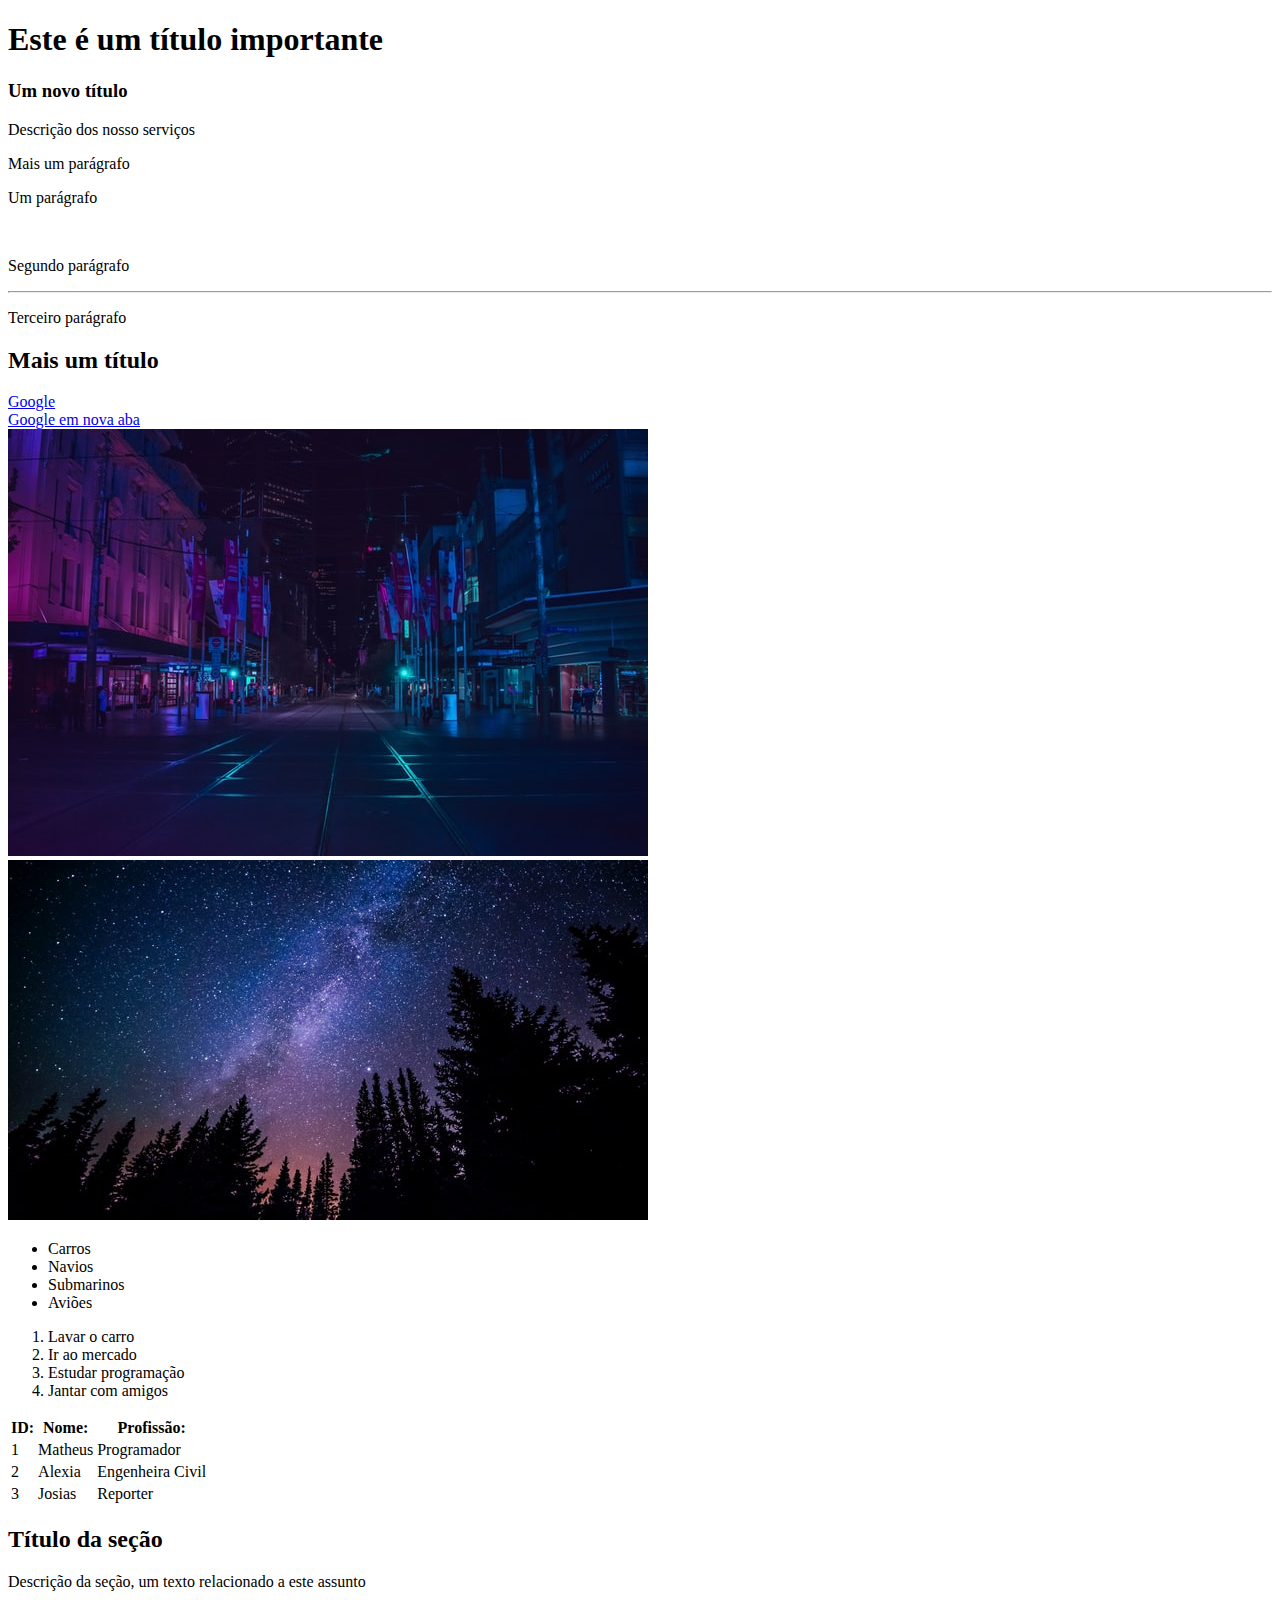
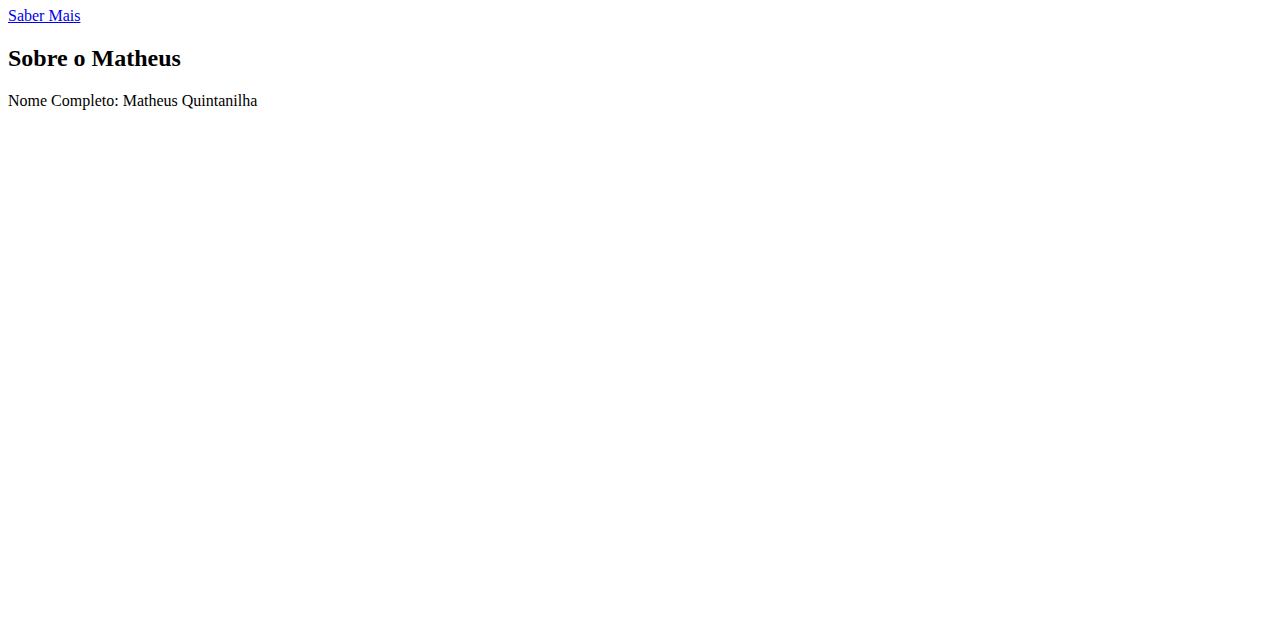
<file: 2_HTML/index.html>
<!DOCTYPE html>
<html lang="en">
  <head>
    <meta charset="UTF-8" />
    <meta name="viewport" content="width=device-width, initial-scale=1.0" />
    <title>HTML fundamentos</title>
  </head>
  <body style="padding-bottom: 500px">
    <!-- 1 - títulos -->
    <h1>Este é um título importante</h1>
    <h3>Um novo título</h3>
    <!-- 2 - parágrafos -->
    <p>Descrição dos nosso serviços</p>
    <p>Mais um parágrafo</p>

    <!-- 3 - tags sem conteúdo -->
    <p>Um parágrafo</p>
    <br />
    <p>Segundo parágrafo</p>
    <hr />
    <p>Terceiro parágrafo</p>

    <!-- 4 - comentários -->
    <!-- Este é um comentário-->
    <h2>Mais um título</h2>
    <!-- Outro comentário -->

    <!-- 5 - atributos  -->
    <a href="https://google.com">Google</a>
    <br />
    <!-- 6 - Abrir link nova aba -->
    <a href="https://google.com" target="_blank">Google em nova aba</a>
    <br />

    <!-- 7 - imagem -->
    <img src="img/city.jpg" />

    <!-- 8 - atributo alt -->
    <img src="img/nature.jpg" alt="Noite na floresta" />

    <!-- 9 - listas nao ordenadas -->
    <ul>
      <li>Carros</li>
      <li>Navios</li>
      <li>Submarinos</li>
      <li>Aviões</li>
    </ul>

    <!-- 10 - listas ordenadas -->
    <ol>
      <li>Lavar o carro</li>
      <li>Ir ao mercado</li>
      <li>Estudar programação</li>
      <li>Jantar com amigos</li>
    </ol>

    <!-- 11 - tabelas -->
    <table>
      <tr>
        <th>ID:</th>
        <th>Nome:</th>
        <th>Profissão:</th>
      </tr>
      <tr>
        <td>1</td>
        <td>Matheus</td>
        <td>Programador</td>
      </tr>
      <tr>
        <td>2</td>
        <td>Alexia</td>
        <td>Engenheira Civil</td>
      </tr>
      <tr>
        <td>3</td>
        <td>Josias</td>
        <td>Reporter</td>
      </tr>
    </table>

    <!-- 12 - div -->
    <div>
      <h2>Título da seção</h2>
      <p>Descrição da seção, um texto relacionado a este assunto</p>
      <a href="#">Saber Mais</a>
    </div>
    <div>
      <h2>Sobre o Matheus</h2>
      <p>Nome Completo: Matheus Quintanilha</p>
    </div>
  </body>
</html>
</file>
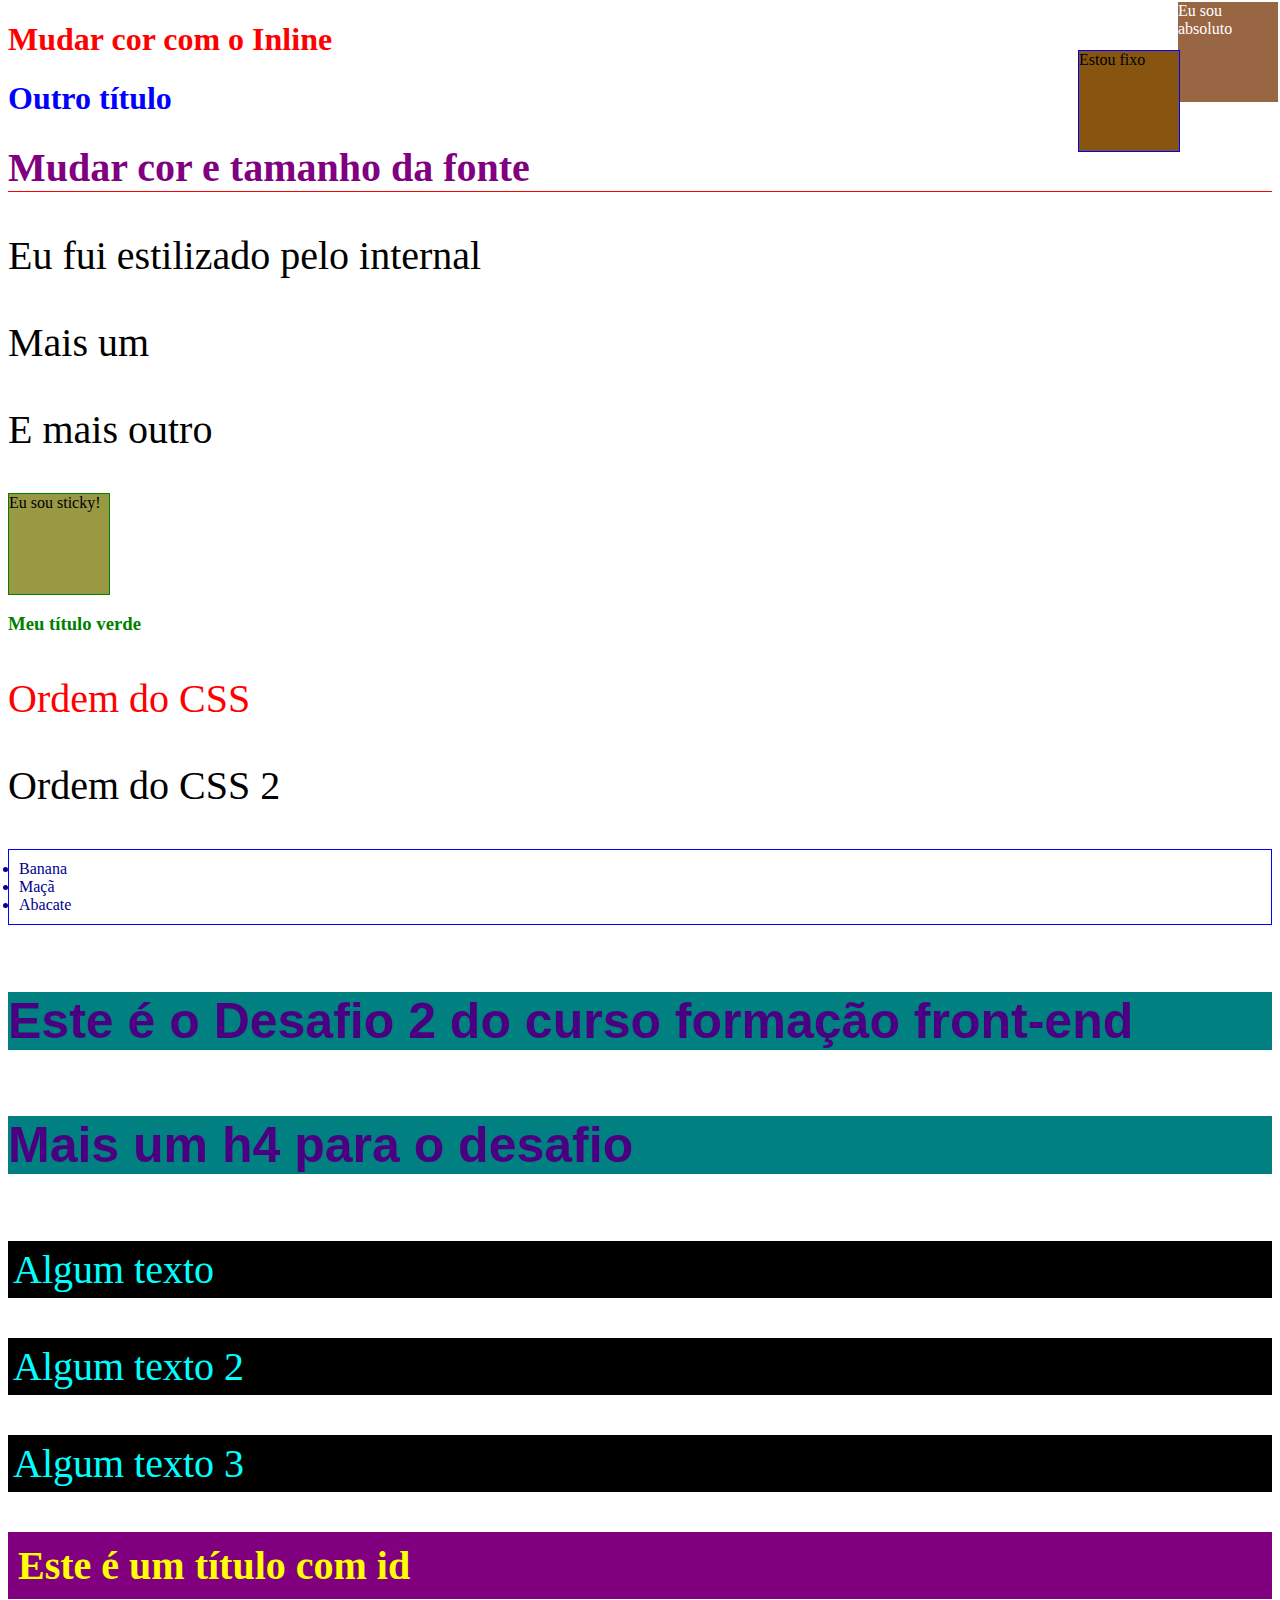
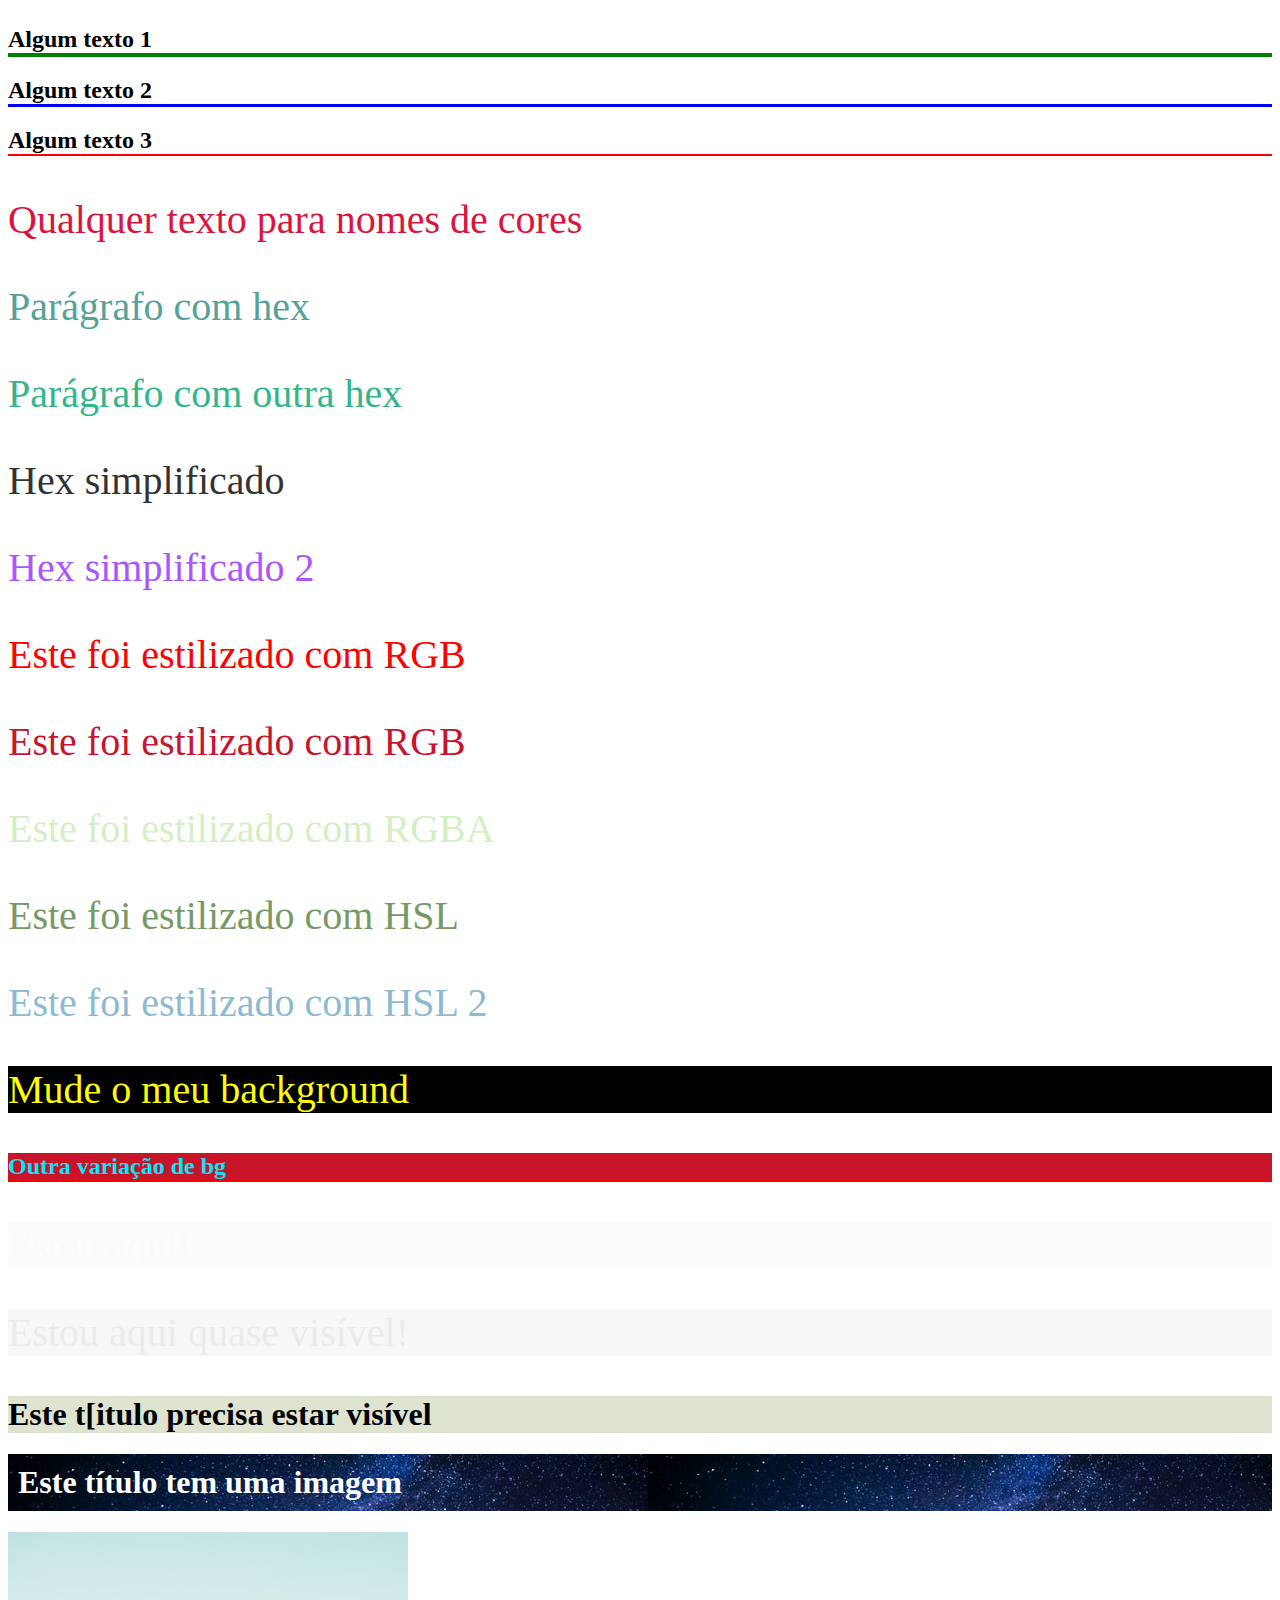
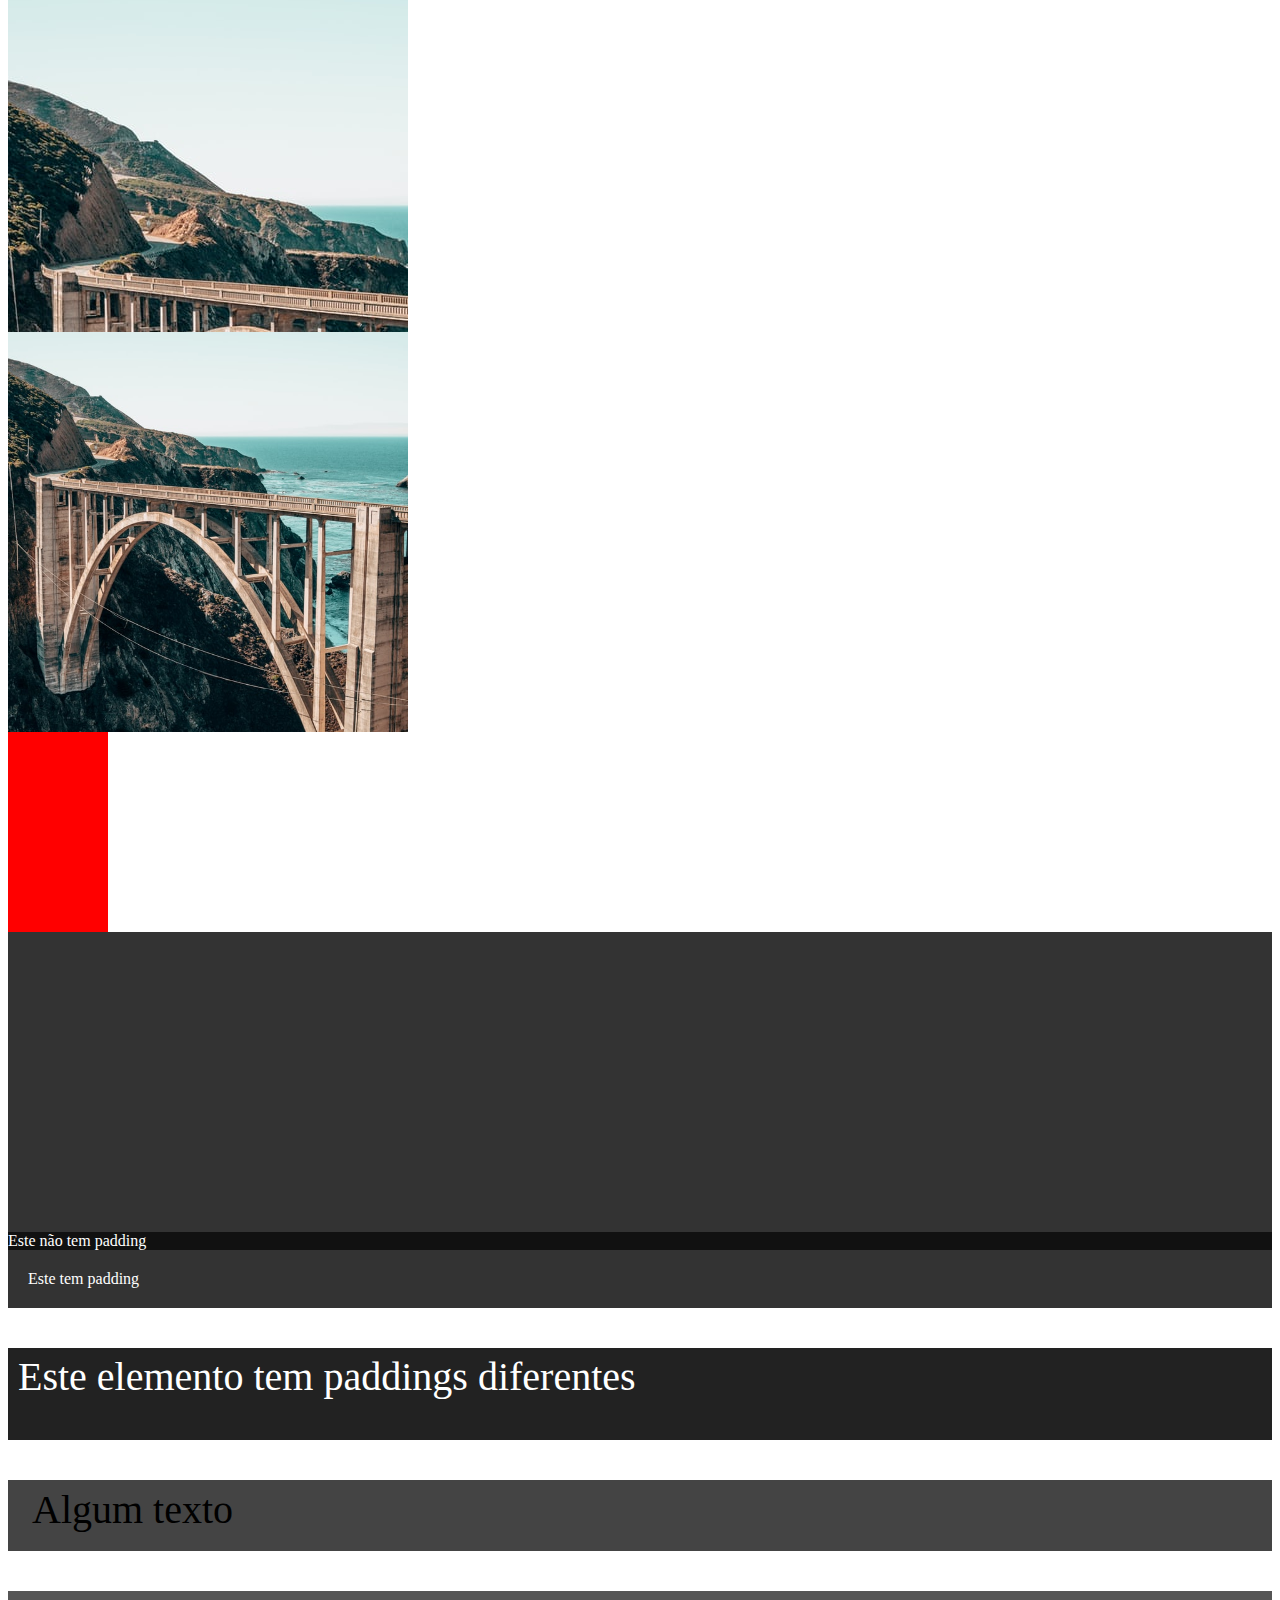
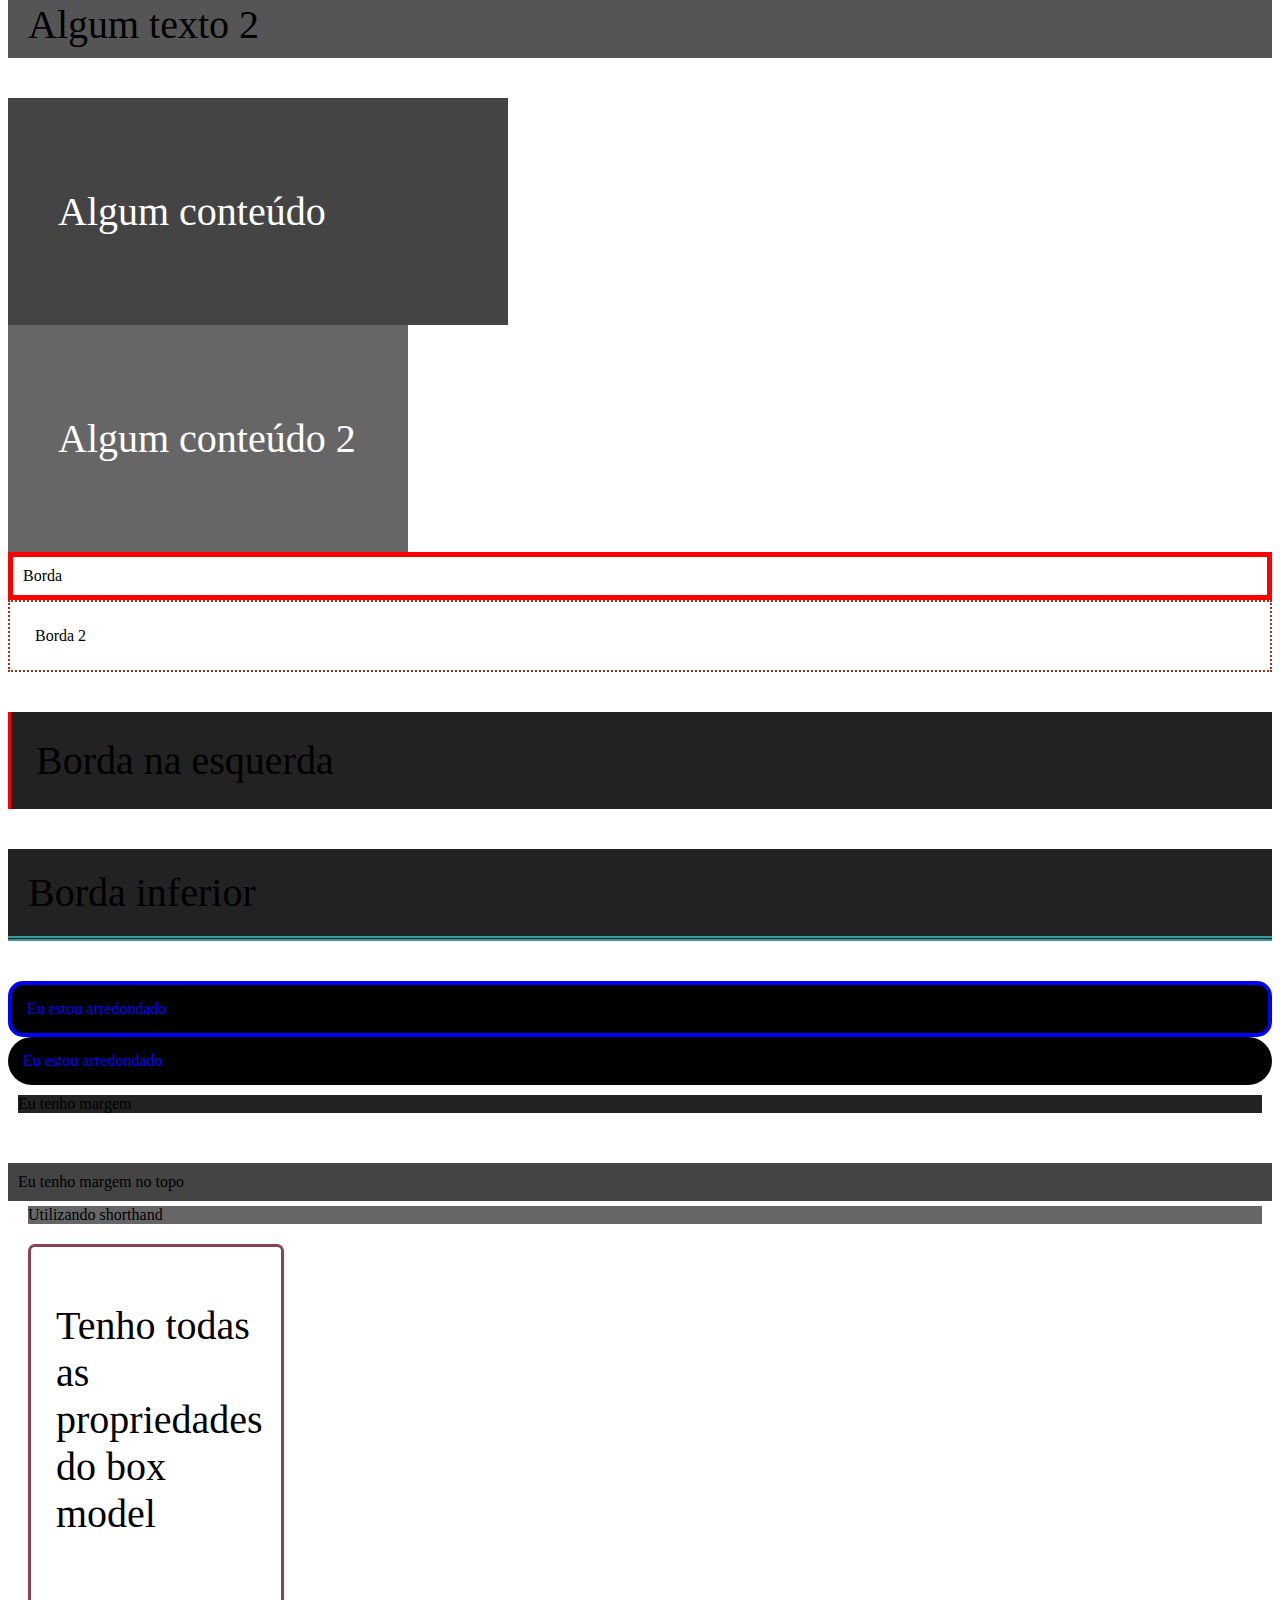
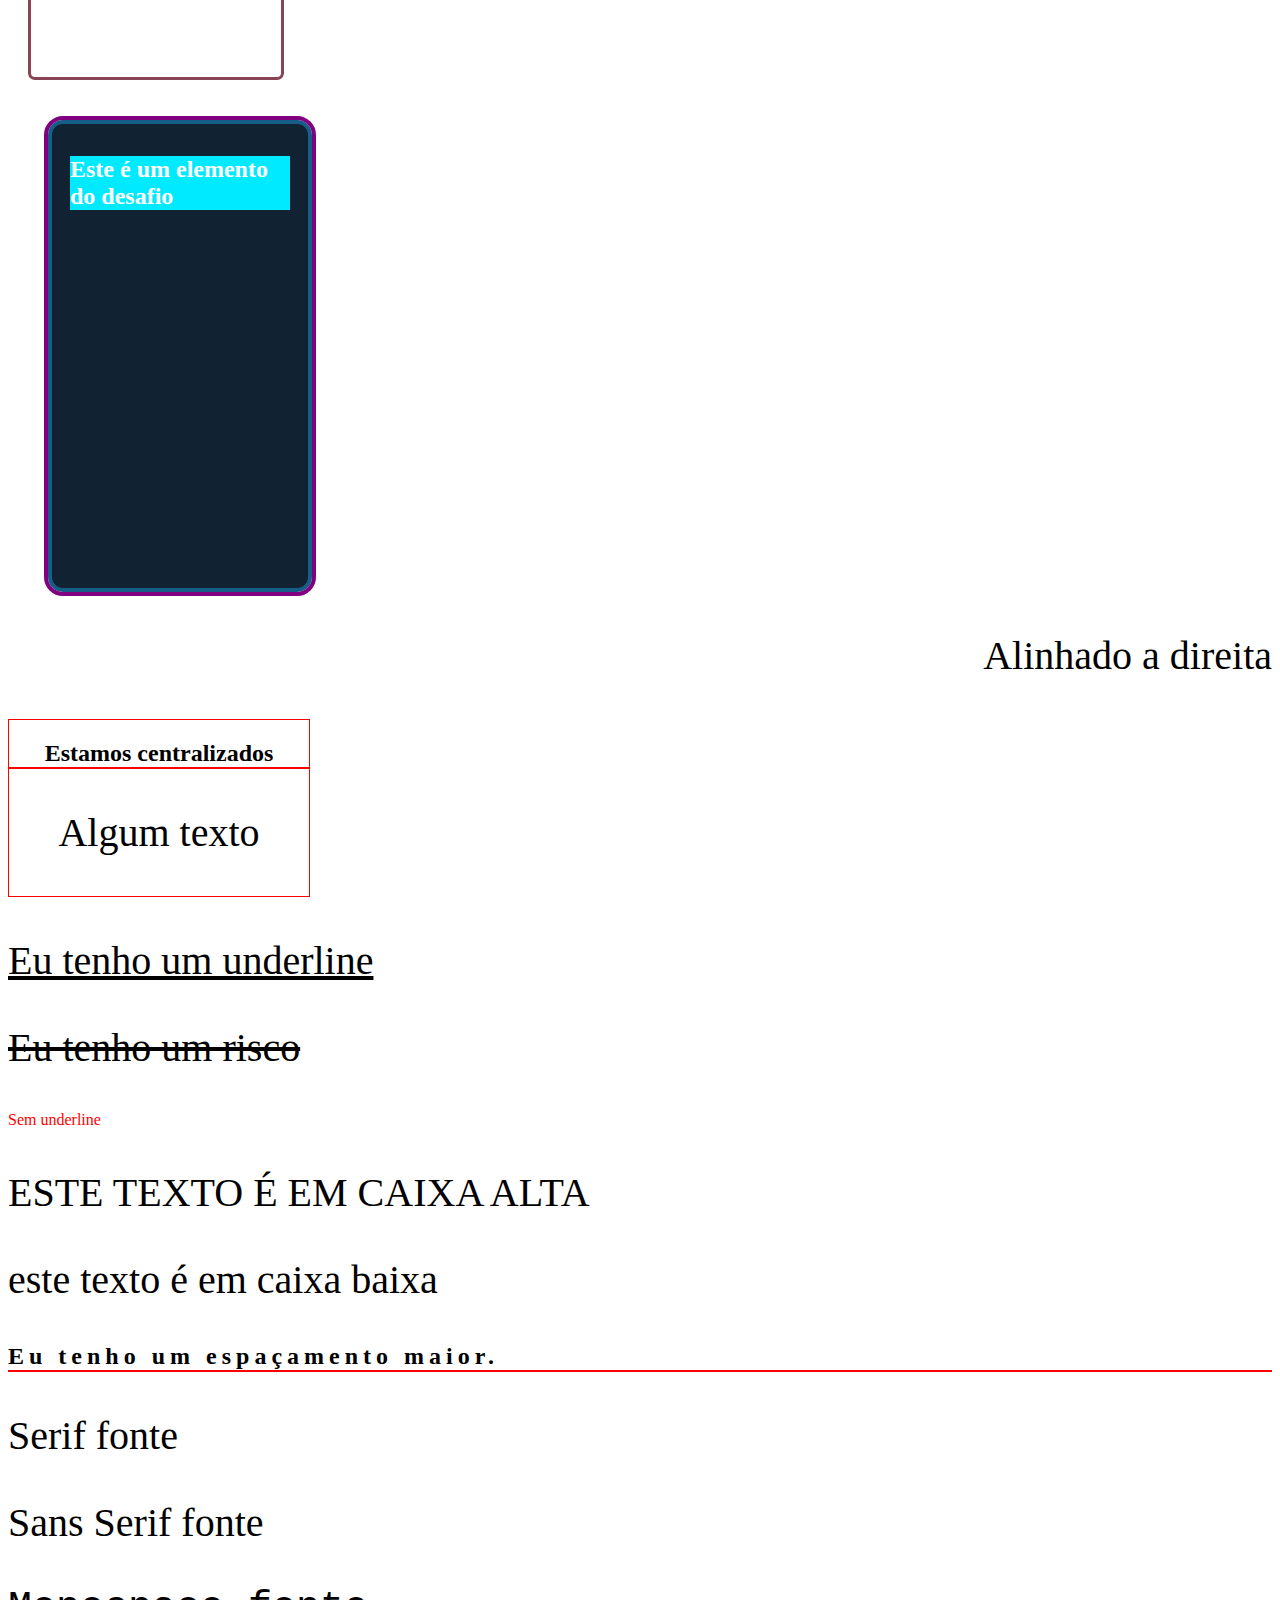
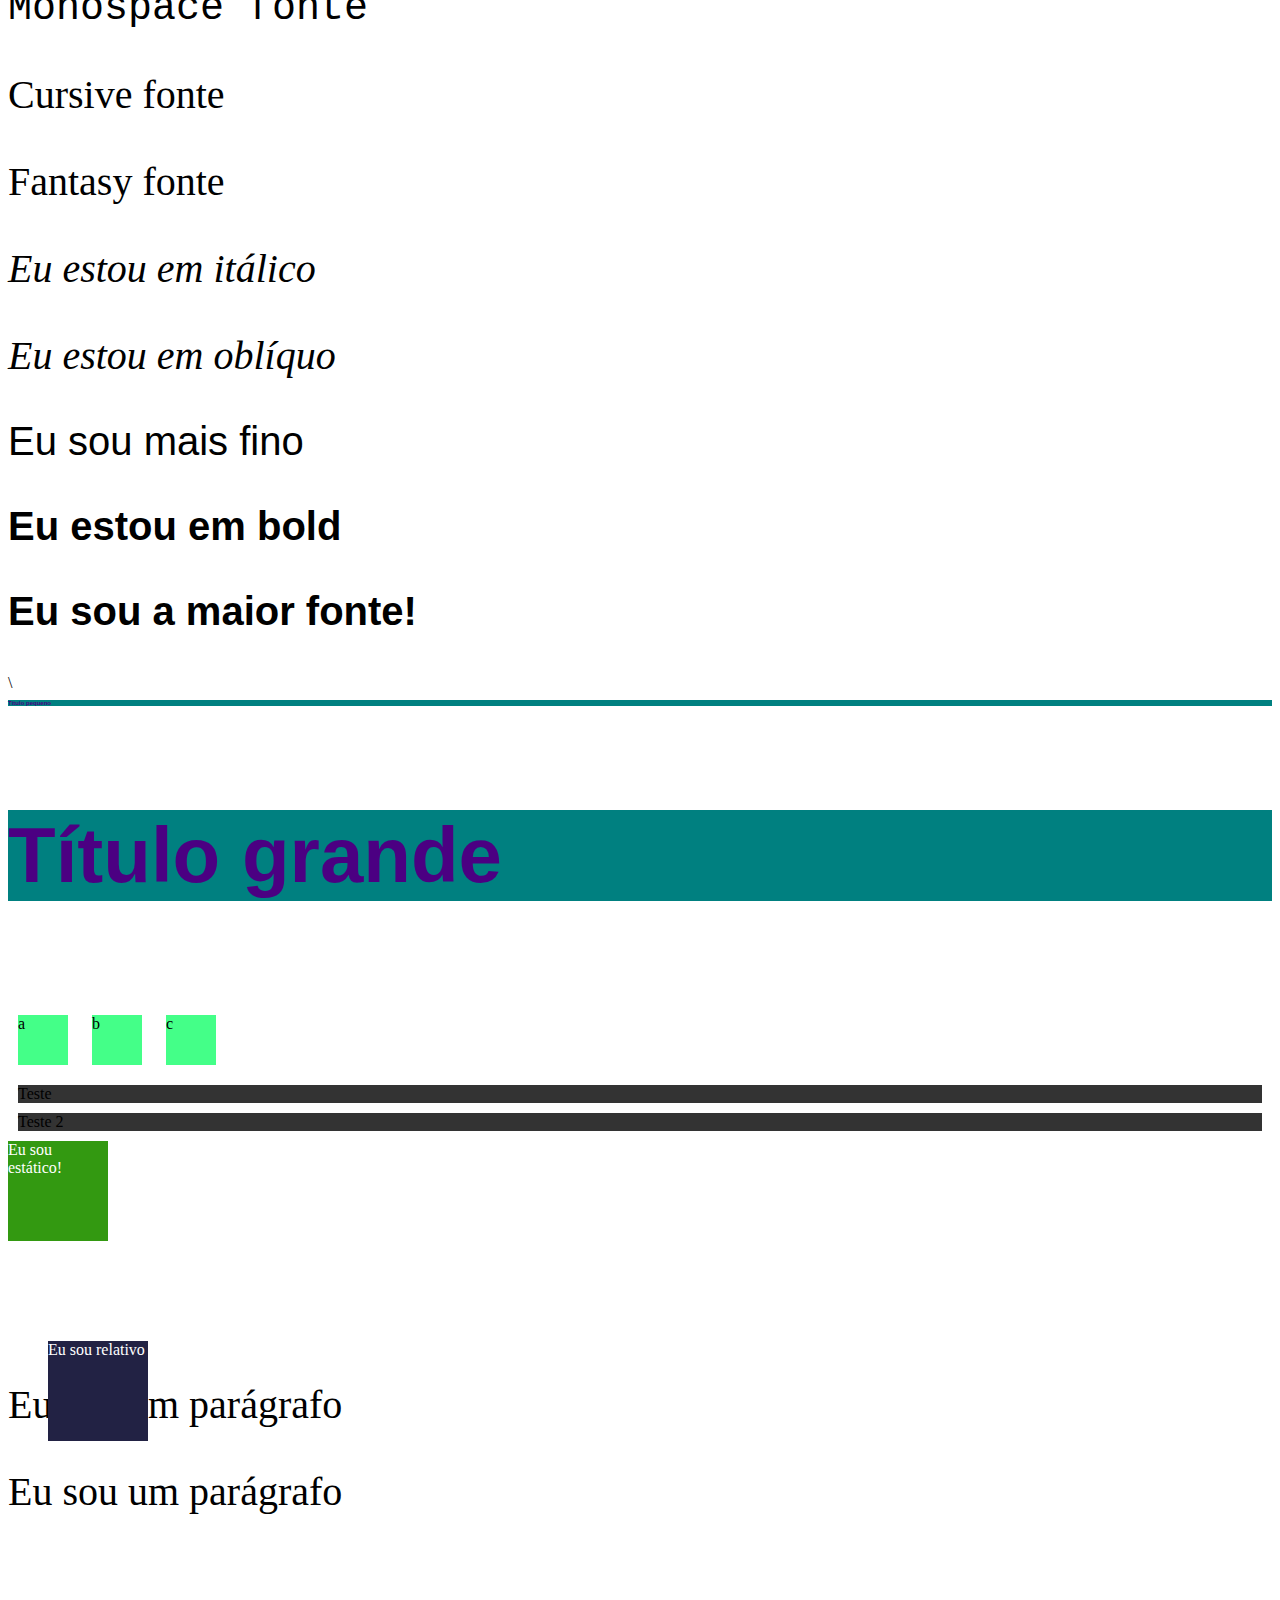
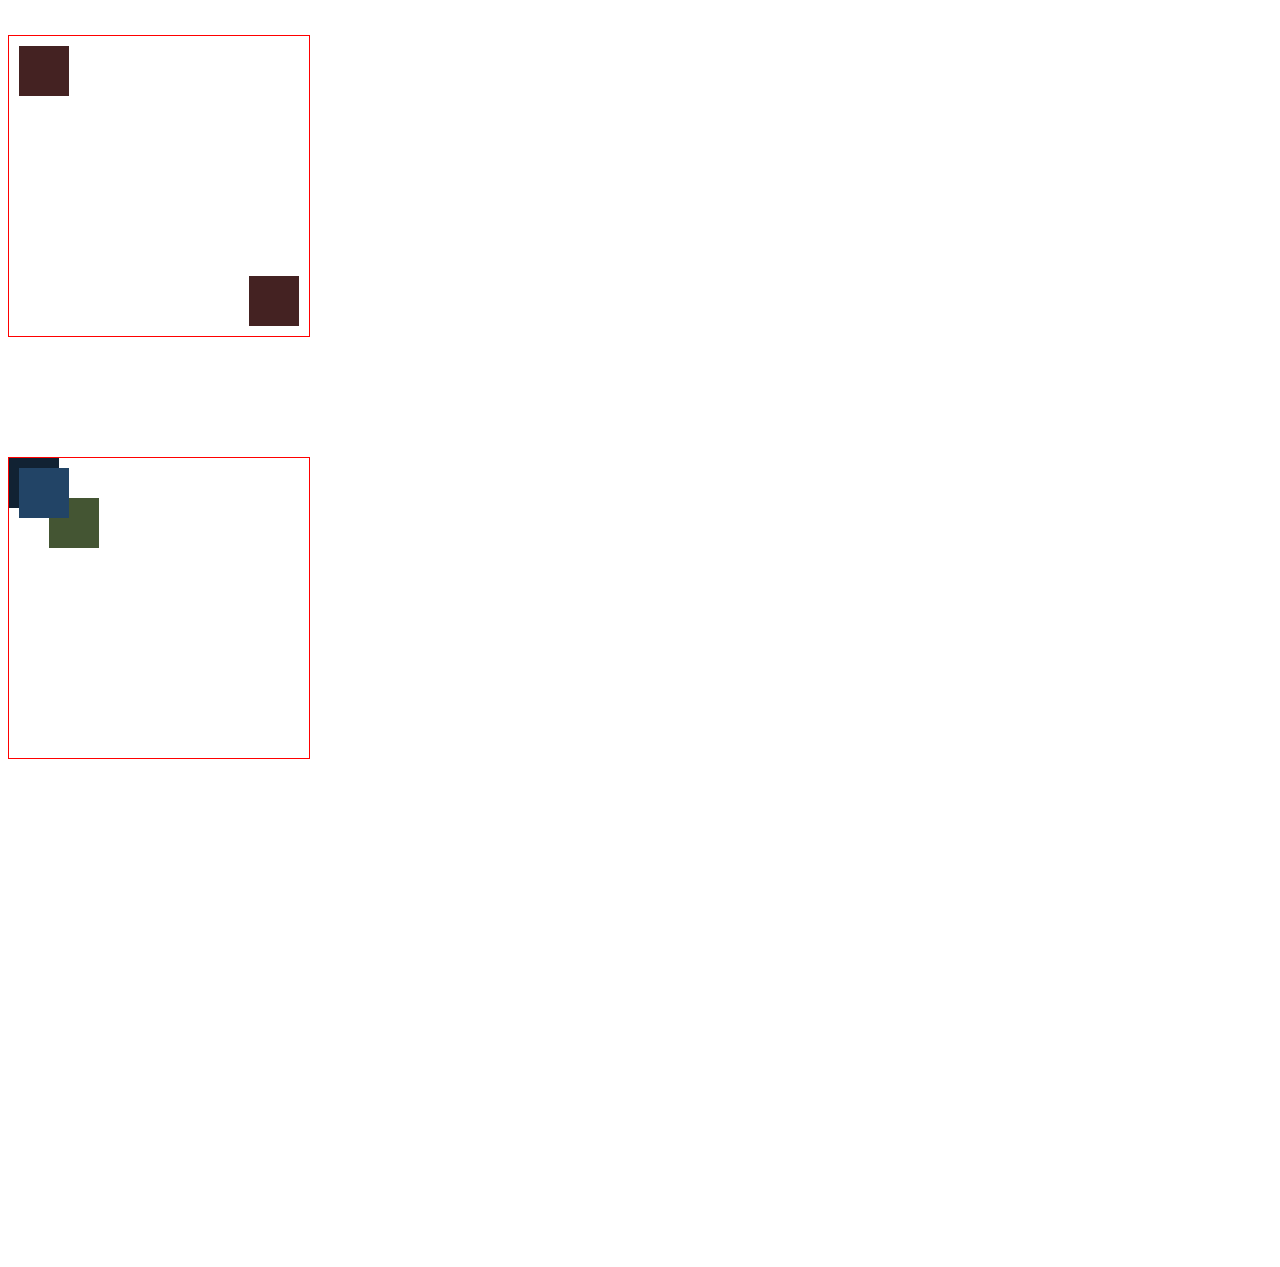
<file: 3_CSS/index.html>
<!DOCTYPE html>
<html lang="en">
  <head>
    <meta charset="UTF-8" />
    <meta name="viewport" content="width=device-width, initial-scale=1.0" />
    <title>CSS</title>
    <!-- 3 - Internal CSS -->
    <style>
      p {
        /* color: gold; */
        font-size: 40px;
      }
    </style>
    <!-- 4 - External CSS -->
    <!-- Cascading Style Sheets -->
    <link rel="stylesheet" href="css/styles.css" />
    <link rel="stylesheet" href="css/lists.css" />
    <link rel="stylesheet" href="css/titles.css" />
  </head>
  <body>
    <!-- 1 - Inline CSS -->
    <h1 style="color: red">Mudar cor com o Inline</h1>
    <h1 style="color: blue">Outro título</h1>

    <!-- 2 - Múltiplas regras -->
    <h1 style="color: purple; font-size: 40px; border-bottom: 1px solid red">
      Mudar cor e tamanho da fonte
    </h1>

    <!-- 3 - Internal CSS -->
    <p>Eu fui estilizado pelo internal</p>
    <p>Mais um</p>
    <p>E mais outro</p>

    <!-- 48 - sticky -->
    <div class="sticky">
      <span>Eu sou sticky!</span>
    </div>

    <!-- 4 - External CSS -->
    <h3>Meu título verde</h3>

    <!-- 5 - Ordem do CSS -->
    <p style="color: red">Ordem do CSS</p>
    <p>Ordem do CSS 2</p>

    <!-- 6 - Multiplos CSS -->
    <ul>
      <li>Banana</li>
      <li>Maçã</li>
      <li>Abacate</li>
    </ul>

    <!-- 7 - Desafio 2 -->
    <h4>Este é o Desafio 2 do curso formação front-end</h4>
    <h4>Mais um h4 para o desafio</h4>

    <!-- 8 - Classes -->
    <p class="paragraph">Algum texto</p>
    <p class="paragraph">Algum texto 2</p>
    <p class="paragraph">Algum texto 3</p>

    <!-- 9 - id -->
    <h1 id="exclusive-title">Este é um título com id</h1>

    <!-- 10 - Multiplas regras, ordem do css -->
    <h2 id="algum-titulo" class="titulo">Algum texto 1</h2>
    <h2 class="titulo">Algum texto 2</h2>
    <h2>Algum texto 3</h2>

    <!-- 11 - Nome de cor -->
    <p class="color-name">Qualquer texto para nomes de cores</p>

    <!-- 12 - Hex -->
    <p class="hex">Parágrafo com hex</p>
    <p class="hex-2">Parágrafo com outra hex</p>

    <!-- 13 - Mais sobre hex -->
    <p class="simple-hex">Hex simplificado</p>
    <p class="simple-hex-2">Hex simplificado 2</p>

    <!-- 14 - Rgb -->
    <p class="rgb">Este foi estilizado com RGB</p>
    <p class="mixed-rgb">Este foi estilizado com RGB</p>

    <!-- 15 - Rgba -->
    <p class="rgba">Este foi estilizado com RGBA</p>

    <!-- 16 - HSL -->
    <p class="hsl">Este foi estilizado com HSL</p>

    <p class="hsl-2">Este foi estilizado com HSL 2</p>

    <!-- 17 - Background-color -->
    <p class="bg">Mude o meu background</p>
    <h2 class="bg-2">Outra variação de bg</h2>

    <!-- 18 - Opacidade no bg -->
    <div class="bg-opacity">
      <p>Estou aqui!</p>
    </div>

    <div class="bg-opacity-2">
      <p>Estou aqui quase visível!</p>
    </div>

    <!-- 19 - Rgba com opacidade -->
    <div class="rgba-opacity">
      <h1>Este t[itulo precisa estar visível</h1>
    </div>

    <!-- 20 - bg image -->
    <h1 class="bg-image">Este título tem uma imagem</h1>

    <!-- 21 - Centralizar img bg -->
    <div class="not-centered-bg"></div>
    <div class="centered-bg"></div>

    <!-- 22 - largura e altura -->
    <div class="height-width"></div>
    <div class="height-width-2"></div>

    <!-- 23 - padding -->
    <div class="without-padding">Este não tem padding</div>
    <div class="padding">Este tem padding</div>

    <!-- 24 - padding individual -->
    <p class="padding-individual">Este elemento tem paddings diferentes</p>

    <!-- 25 - shorthand padding -->
    <p class="shorthand-padding">Algum texto</p>
    <p class="shorthand-padding-2">Algum texto 2</p>

    <!-- 26 - padding com width -->
    <div class="without-border-box">
      <p>Algum conteúdo</p>
    </div>
    <div class="border-box">
      <p>Algum conteúdo 2</p>
    </div>

    <!-- 27 - border -->
    <div class="border">Borda</div>
    <div class="border-2">Borda 2</div>

    <!-- 28 - borda individual -->
    <p class="border-left">Borda na esquerda</p>
    <p class="border-bottom">Borda inferior</p>

    <!-- 29 - borda arredondada -->
    <div class="rounded-p">Eu estou arredondado</div>
    <div class="rounded-p-2">Eu estou arredondado</div>

    <!-- 30 - margem -->
    <div class="margin">Eu tenho margem</div>
    <div class="margin-top">Eu tenho margem no topo</div>
    <div class="margin-shorthand">Utilizando shorthand</div>

    <!-- 31 - box model -->
    <div class="box-model">
      <p>Tenho todas as propriedades do box model</p>
    </div>

    <!-- 32 - Desafio 3 -->
    <div id="box-model-desafio">
      <h2 class="our-text">Este é um elemento do desafio</h2>
    </div>

    <!-- 33 - text alignment -->
    <p class="text-alignment">Alinhado a direita</p>
    <div class="container-center">
      <h2>Estamos centralizados</h2>
      <p>Algum texto</p>
    </div>

    <!-- 34 - text decoration -->
    <p class="underline">Eu tenho um underline</p>
    <p class="line-trough">Eu tenho um risco</p>
    <a href="#" class="remove-underline">Sem underline</a>

    <!-- 35 - text transform-->
    <p class="upper">Este texto é em caixa alta</p>
    <p class="lower">Este texto é em caixa baixa</p>

    <!-- 36 - letter spacing-->
    <h2 class="spacing">Eu tenho um espaçamento maior.</h2>

    <!-- 37 - fontes -->
    <p class="sefif">Serif fonte</p>
    <p class="sans-sefif">Sans Serif fonte</p>
    <p class="monospace">Monospace fonte</p>
    <p class="cursive">Cursive fonte</p>
    <p class="fantasy">Fantasy fonte</p>

    <!-- 38 - font style -->
    <p class="italic">Eu estou em itálico</p>
    <p class="oblique">Eu estou em oblíquo</p>

    <!-- 39 - font weight -->
    <p class="thin">Eu sou mais fino</p>
    <p class="bold">Eu estou em bold</p>
    <p class="bolder">Eu sou a maior fonte!</p>
    \

    <!-- 40 font-size -->
    <h4 class="small">Título pequeno</h4>
    <h4 class="big">Título grande</h4>

    <!-- 41 - display -->
    <div class="inline-box">a</div>
    <div class="inline-box">b</div>
    <div class="inline-box">c</div>
    <span class="block">Teste</span>
    <span class="block">Teste 2</span>

    <!-- 42 - escondendo elementos -->
    <p class="invisible">Me encontre se puder</p>

    <!-- 43 - static -->
    <div class="static">
      <span>Eu sou estático!</span>
    </div>

    <!-- 44 - relative -->
    <div class="relative">
      <span>Eu sou relativo</span>
    </div>
    <p>Eu sou um parágrafo</p>

    <!-- 45 - absolute -->
    <div class="absolute">
      <span>Eu sou absoluto</span>
    </div>
    <p>Eu sou um parágrafo</p>

    <!-- 46 - relative com absolute -->
    <div class="relative-container">
      <div class="absolute-1"></div>
      <div class="absolute-2"></div>
    </div>

    <!-- 47 - fixed -->
    <div class="fixed">
      <span>Estou fixo</span>
    </div>

    <!-- 48 - z-index -->
    <div class="relative-container">
      <div class="absolute-3"></div>
      <div class="absolute-4"></div>
      <div class="absolute-5"></div>
    </div>
  </body>
</html>
</file>
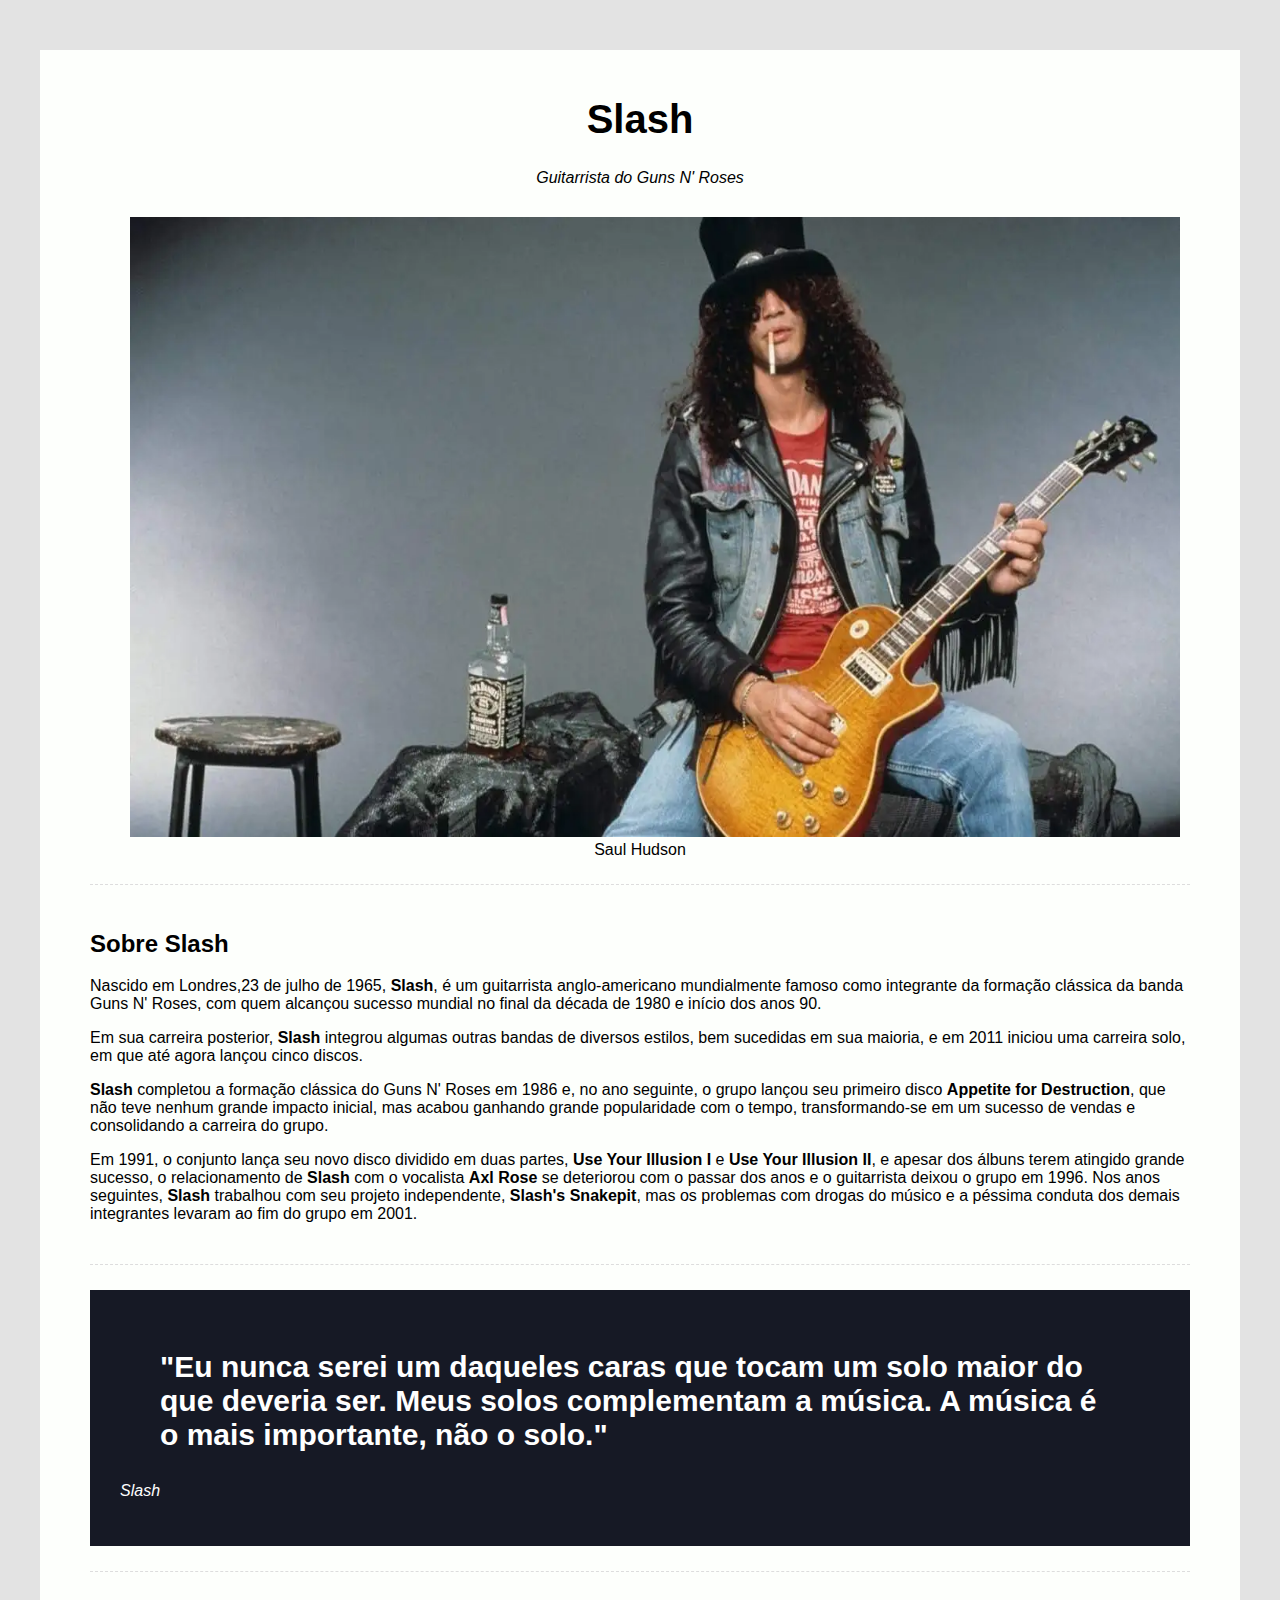
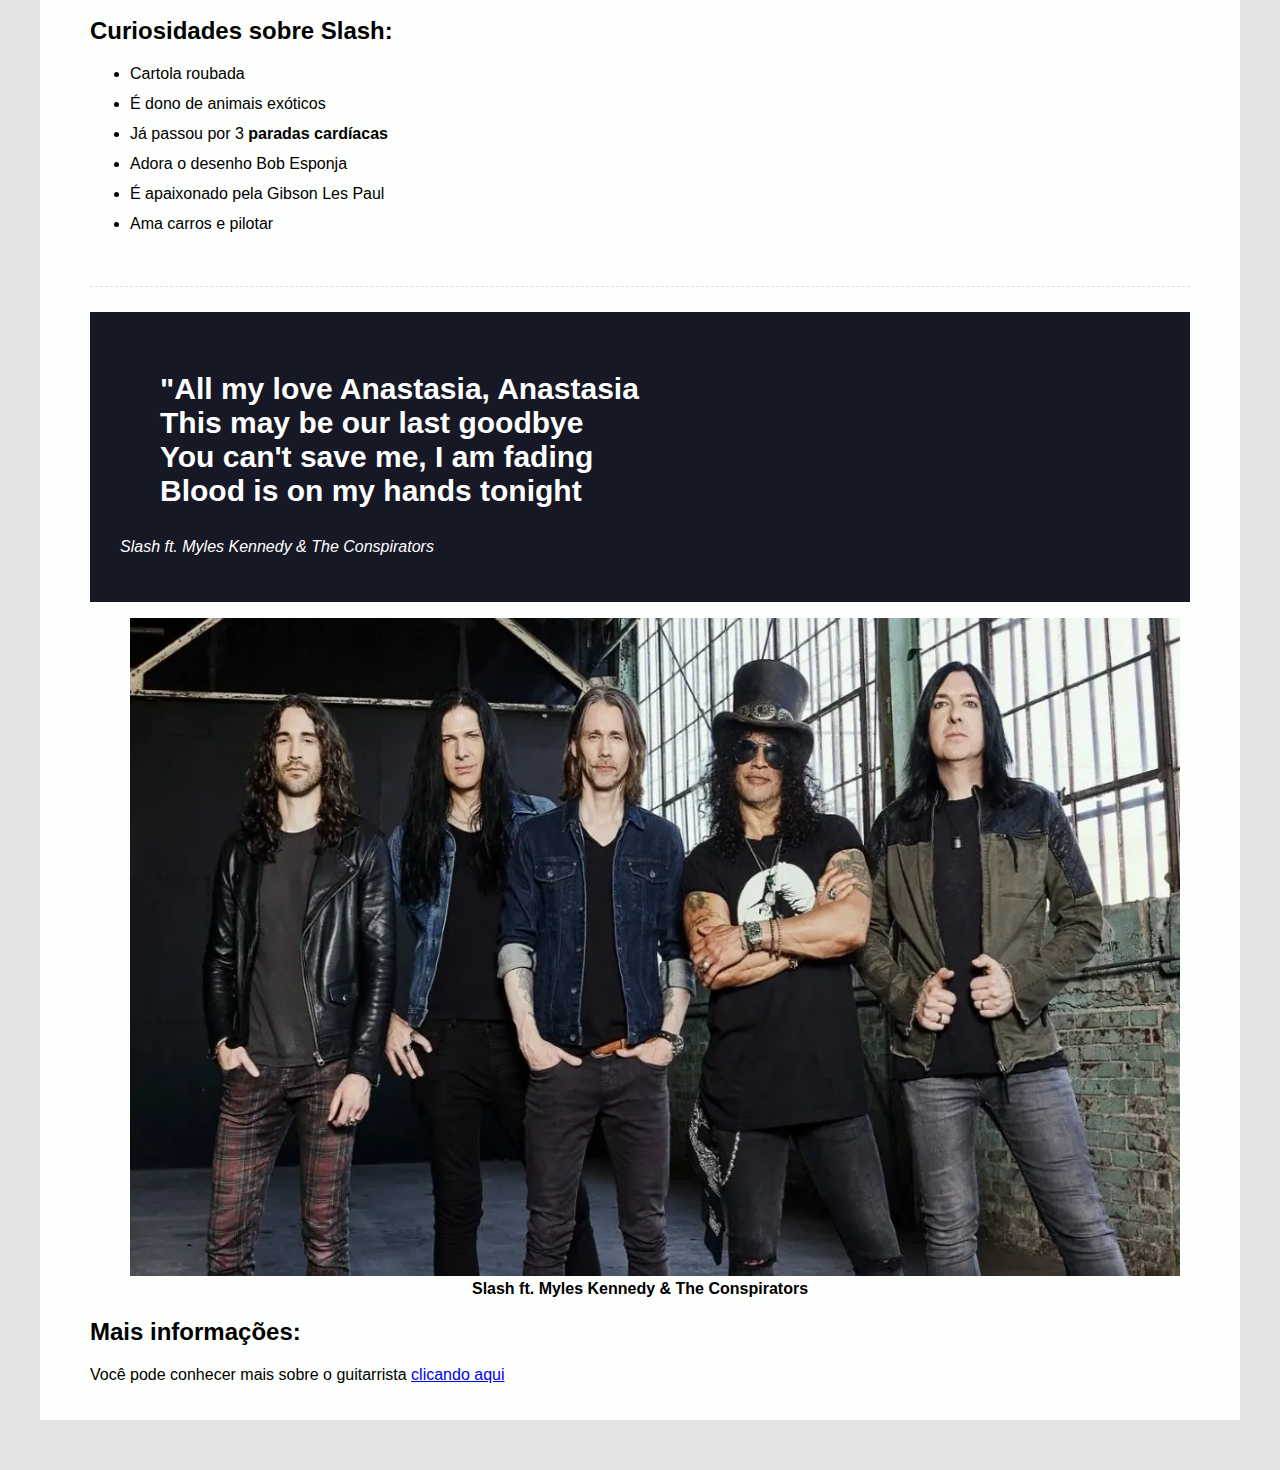
<file: 4_TRIBUTO/index.html>
<!DOCTYPE html>
<html lang="en">
  <head>
    <meta charset="UTF-8" />
    <meta name="viewport" content="width=device-width, initial-scale=1.0" />
    <title>Página de Tributo: The Offspring</title>
    <link rel="stylesheet" href="css/style.css" />
  </head>
  <body>
    <div class="container">
      <!-- Cabeçalho -->
      <div class="header">
        <h1 class="main-title">Slash</h1>
        <p class="main-paragraph">Guitarrista do Guns N' Roses</p>
      </div>
      <!-- Imagem de destaque -->
      <div class="featured-image">
        <figure>
          <img
            class="slash-cover"
            src="img/slash-guns-n-roses-1987-1.webp"
            alt="Slash and the Les Paul"
          />
          <figcaption>Saul Hudson</figcaption>
        </figure>
      </div>
      <!-- Biografia -->
      <div class="biography-container">
        <h2>Sobre Slash</h2>
        <p>
          Nascido em Londres,23 de julho de 1965,
          <span class="bold">Slash</span>, é um guitarrista anglo-americano
          mundialmente famoso como integrante da formação clássica da banda Guns
          N' Roses, com quem alcançou sucesso mundial no final da década de 1980
          e início dos anos 90.
        </p>
        <p>
          Em sua carreira posterior,
          <span class="bold">Slash</span>
          integrou algumas outras bandas de diversos estilos, bem sucedidas em
          sua maioria, e em 2011 iniciou uma carreira solo, em que até agora
          lançou cinco discos.
        </p>
        <p>
          <span class="bold">Slash</span> completou a formação clássica do Guns
          N' Roses em 1986 e, no ano seguinte, o grupo lançou seu primeiro disco
          <span class="bold">Appetite for Destruction</span>, que não teve
          nenhum grande impacto inicial, mas acabou ganhando grande popularidade
          com o tempo, transformando-se em um sucesso de vendas e consolidando a
          carreira do grupo.
        </p>
        <p>
          Em 1991, o conjunto lança seu novo disco dividido em duas partes,
          <span class="bold">Use Your Illusion I</span> e
          <span class="bold">Use Your Illusion II</span>, e apesar dos álbuns
          terem atingido grande sucesso, o relacionamento de
          <span class="bold">Slash</span> com o vocalista
          <span class="bold">Axl Rose</span> se deteriorou com o passar dos anos
          e o guitarrista deixou o grupo em 1996. Nos anos seguintes,
          <span class="bold">Slash</span>
          trabalhou com seu projeto independente,
          <span class="bold">Slash's Snakepit</span>, mas os problemas com
          drogas do músico e a péssima conduta dos demais integrantes levaram ao
          fim do grupo em 2001.
        </p>
      </div>
      <!-- Container de citação -->
      <div class="quotes-container">
        <blockquote>
          "Eu nunca serei um daqueles caras que tocam um solo maior do que
          deveria ser. Meus solos complementam a música. A música é o mais
          importante, não o solo."
        </blockquote>
        <p>Slash</p>
      </div>
      <!-- Curiosidades -->
      <div class="curiosities-container">
        <h2>Curiosidades sobre Slash:</h2>
        <ul>
          <li>Cartola roubada</li>
          <li>É dono de animais exóticos</li>
          <li>Já passou por 3 <span class="bold">paradas cardíacas</span></li>
          <li>Adora o desenho Bob Esponja</li>
          <li>É apaixonado pela Gibson Les Paul</li>
          <li>Ama carros e pilotar</li>
        </ul>
      </div>
      <!-- Segunda citação -->
      <div class="quotes-container">
        <blockquote>
          "All my love Anastasia, Anastasia<br />
          This may be our last goodbye <br />
          You can't save me, I am fading<br />
          Blood is on my hands tonight<br />
        </blockquote>
        <p>Slash ft. Myles Kennedy & The Conspirators</p>
      </div>
      <!-- Segunda imagem -->
      <div class="img-bold">
        <figure>
          <img
            class="slash-second"
            src="img/slash-myles-kennedy-conspirators-2021.webp"
            alt="The Offspring em um show"
          />
          <figcaption>Slash ft. Myles Kennedy & The Conspirators</figcaption>
        </figure>
      </div>
      <!-- Mais informações -->
      <div class="moreinfo-container">
        <h2>Mais informações:</h2>
        <p>
          Você pode conhecer mais sobre o guitarrista
          <a href="https://pt.wikipedia.org/wiki/Slash" target="_blank"
            >clicando aqui</a
          >
        </p>
      </div>
    </div>
  </body>
</html>
</file>
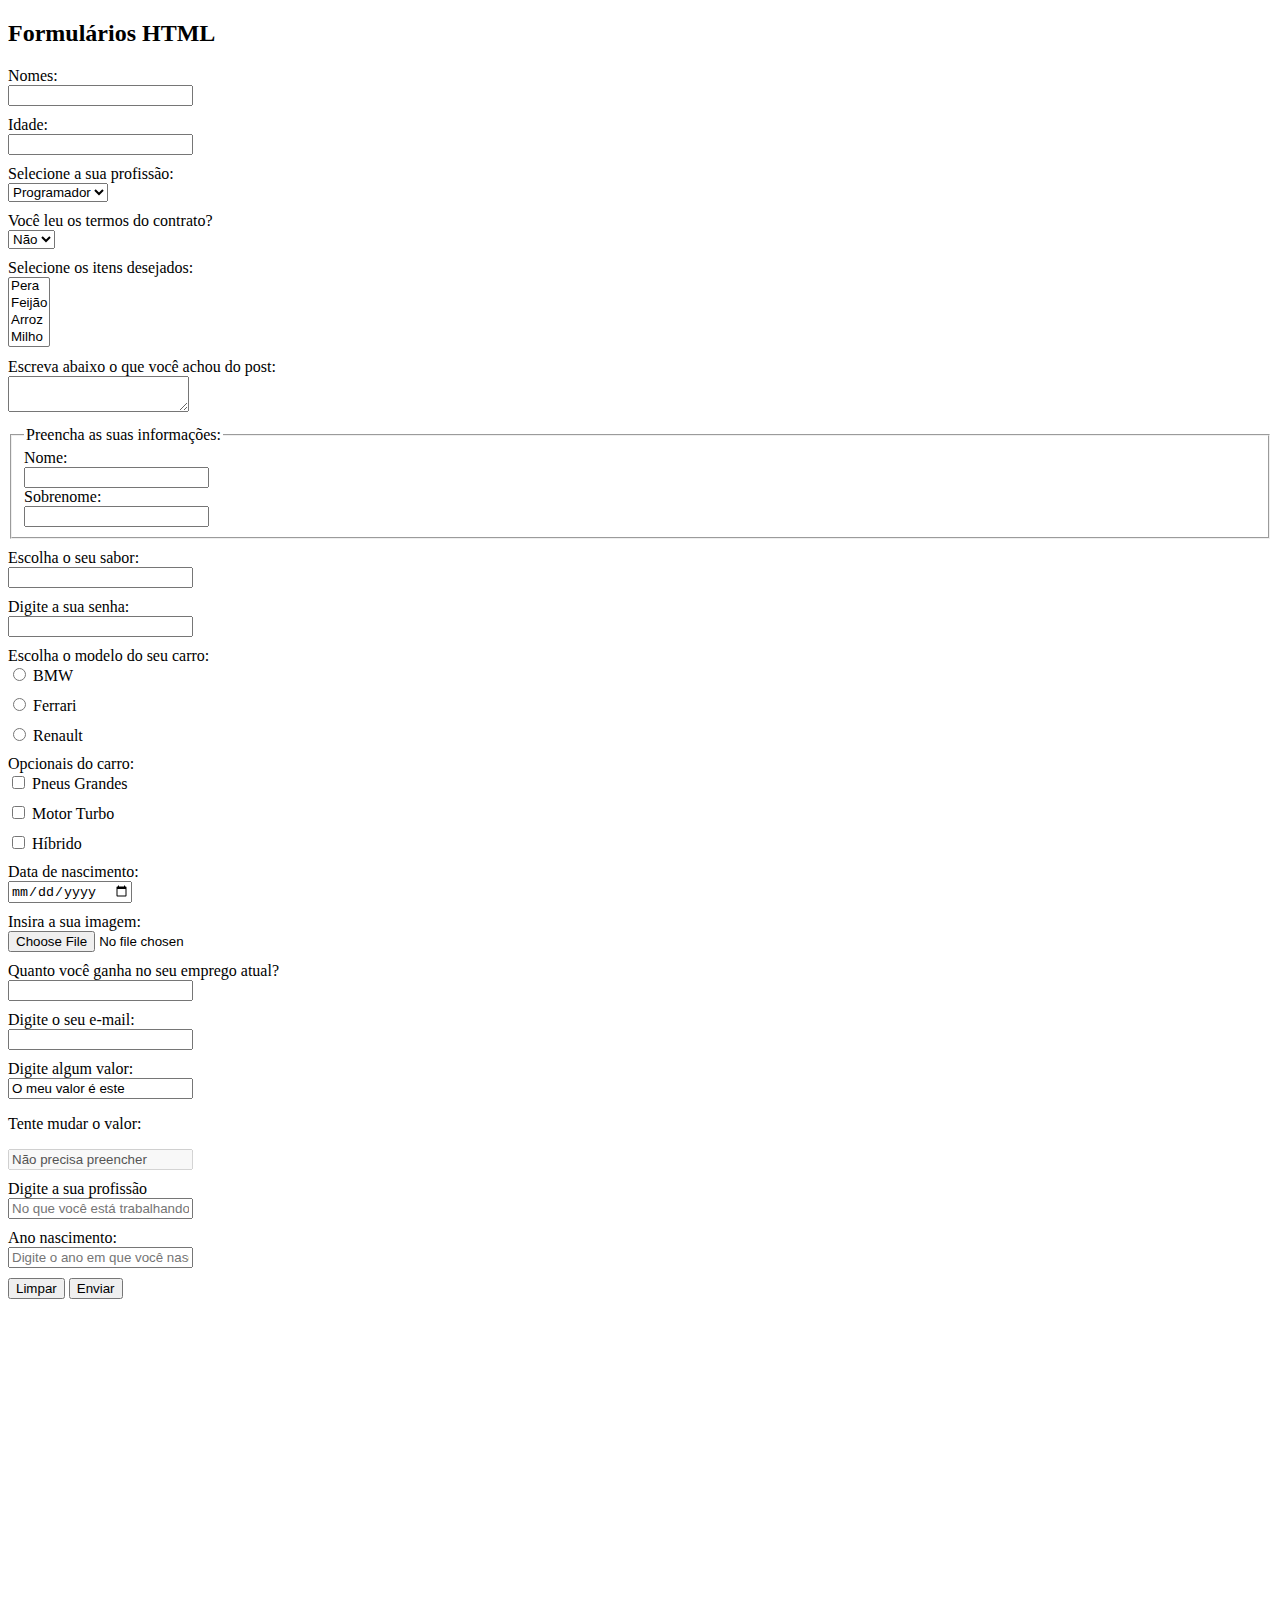
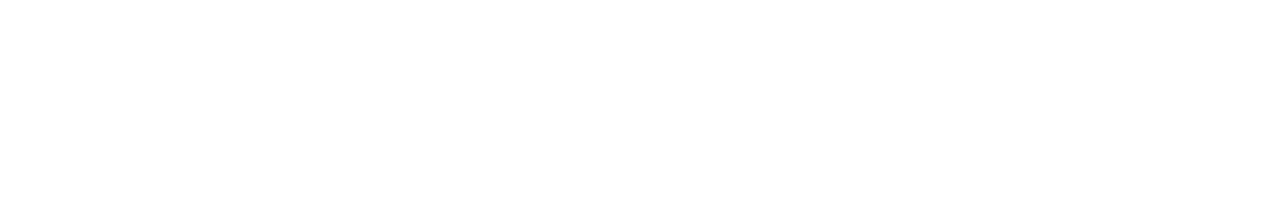
<file: 5_FORM/index.html>
<!DOCTYPE html>
<html lang="en">
  <head>
    <meta charset="UTF-8" />
    <meta name="viewport" content="width=device-width, initial-scale=1.0" />
    <title>Formulários</title>
    <link rel="stylesheet" href="css/style.css" />
  </head>
  <body>
    <h2>Formulários HTML</h2>
    <!-- 1 - Primeiro formulário -->
    <!-- 2 - Atribuindo formulário -->
    <form action="register.php" method="GET">
      <div>
        <label>Nomes:</label>
        <input type="text" />
      </div>
      <!-- 3 - atribuindo name -->
      <div>
        <!-- 4 - atributo label -->
        <label for="age">Idade:</label>
        <input type="text" name="age" />
      </div>
      <!-- 6 - select -->
      <div>
        <label for="job">Selecione a sua profissão:</label>
        <select name="job">
          <option value="programador">Programador</option>
          <option value="tester">Tester/QA</option>
          <option value="devops">DevOps</option>
        </select>
      </div>
      <!-- 7 - atributo selected -->
      <div>
        <label for="contract">Você leu os termos do contrato?</label>
        <select name="contract">
          <option value="sim">Sim</option>
          <option value="nao" selected>Não</option>
        </select>
      </div>
      <!-- 8 - multiplas opções -->
      <div>
        <label for="items">Selecione os itens desejados:</label>
        <select name="items" multiple>
          <option value="pera">Pera</option>
          <option value="feijao">Feijão</option>
          <option value="arrox">Arroz</option>
          <option value="milho">Milho</option>
        </select>
      </div>
      <!-- 9 - textarea -->
      <div>
        <label for="comment">Escreva abaixo o que você achou do post:</label>
        <textarea name="comment"></textarea>
      </div>
      <!-- 10 - fieldset e legend -->
      <div>
        <fieldset>
          <legend>Preencha as suas informações:</legend>
          <label for="firstname">Nome:</label>
          <input type="text" name="firstname" />
          <label for="lastname">Sobrenome:</label>
          <input type="text" name="lastname" />
        </fieldset>
      </div>
      <!-- 11 - datalist -->
      <div>
        <label for="flavor">Escolha o seu sabor:</label>
        <input type="text" list="flavors" name="flavor" />

        <datalist id="flavors">
          <option value="Cereja"></option>
          <option value="Morango"></option>
          <option value="Abacaxi"></option>
          <option value="Chocolate"></option>
        </datalist>
      </div>
      <!-- 12 - senha -->
      <div>
        <label for="password">Digite a sua senha:</label>
        <input type="password" name="password" />
      </div>

      <!-- 14 - radio button -->
      <div>
        <label for="car_model">Escolha o modelo do seu carro:</label>
        <div class="radio">
          <input type="radio" value="bmw" name="car_model" />
          <label for="bmw">BMW</label>
        </div>
        <div class="radio">
          <input type="radio" value="ferrari" name="car_model" />
          <label for="ferrari">Ferrari</label>
        </div>
        <div class="radio">
          <input type="radio" value="renault" name="car_model" />
          <label for="renault">Renault</label>
        </div>
      </div>
      <!-- 15 - checkbox -->
      <div>
        <label for="optionals">Opcionais do carro:</label>
        <div class="radio">
          <input type="checkbox" name="optionals[]" value="big_tires" />
          <label for="big_tires">Pneus Grandes</label>
        </div>
        <div class="radio">
          <input type="checkbox" name="optionals[]" value="turbo_engine" />
          <label for="turbo_engine">Motor Turbo</label>
        </div>
        <div class="radio">
          <input type="checkbox" name="optionals[]" value="hybrid" />
          <label for="hybrid">Híbrido</label>
        </div>
      </div>

      <!-- 16 - datas -->
      <div>
        <label for="birthday">Data de nascimento:</label>
        <input type="date" name="birthday" />
      </div>

      <!-- 17 - arquivos -->
      <div>
        <label for="image">Insira a sua imagem:</label>
        <input type="file" name="image" />
      </div>

      <!-- 18 - números -->
      <div>
        <label for="salary">Quanto você ganha no seu emprego atual?</label>
        <input type="number" name="salary" />
      </div>

      <!-- 19 - email -->
      <div>
        <label for="email">Digite o seu e-mail:</label>
        <input type="email" name="email" />
      </div>

      <!-- 20 - value -->
      <div>
        <label for="value">Digite algum valor:</label>
        <input type="text" value="O meu valor é este" name="value" />
      </div>

      <!-- 21 - disabled -->
      <div>
        <p>Tente mudar o valor:</p>
        <input type="text" value="Não precisa preencher" disabled />
      </div>

      <!-- 22 - placeholder -->
      <div>
        <label for="currentjob">Digite a sua profissão</label>
        <input
          type="text"
          name="currentjob"
          placeholder="No que você está trabalhando agora?"
        />
      </div>

      <!-- 23 - required -->
      <div>
        <label for="birthyear">Ano nascimento:</label>
        <input
          type="text"
          placeholder="Digite o ano em que você nasceu"
          required
        />
      </div>

      <!-- 13 - resetar form -->
      <input type="reset" value="Limpar" />
      <!-- 5 - envio de form -->
      <input type="submit" value="Enviar" />
    </form>
  </body>
</html>
</file>
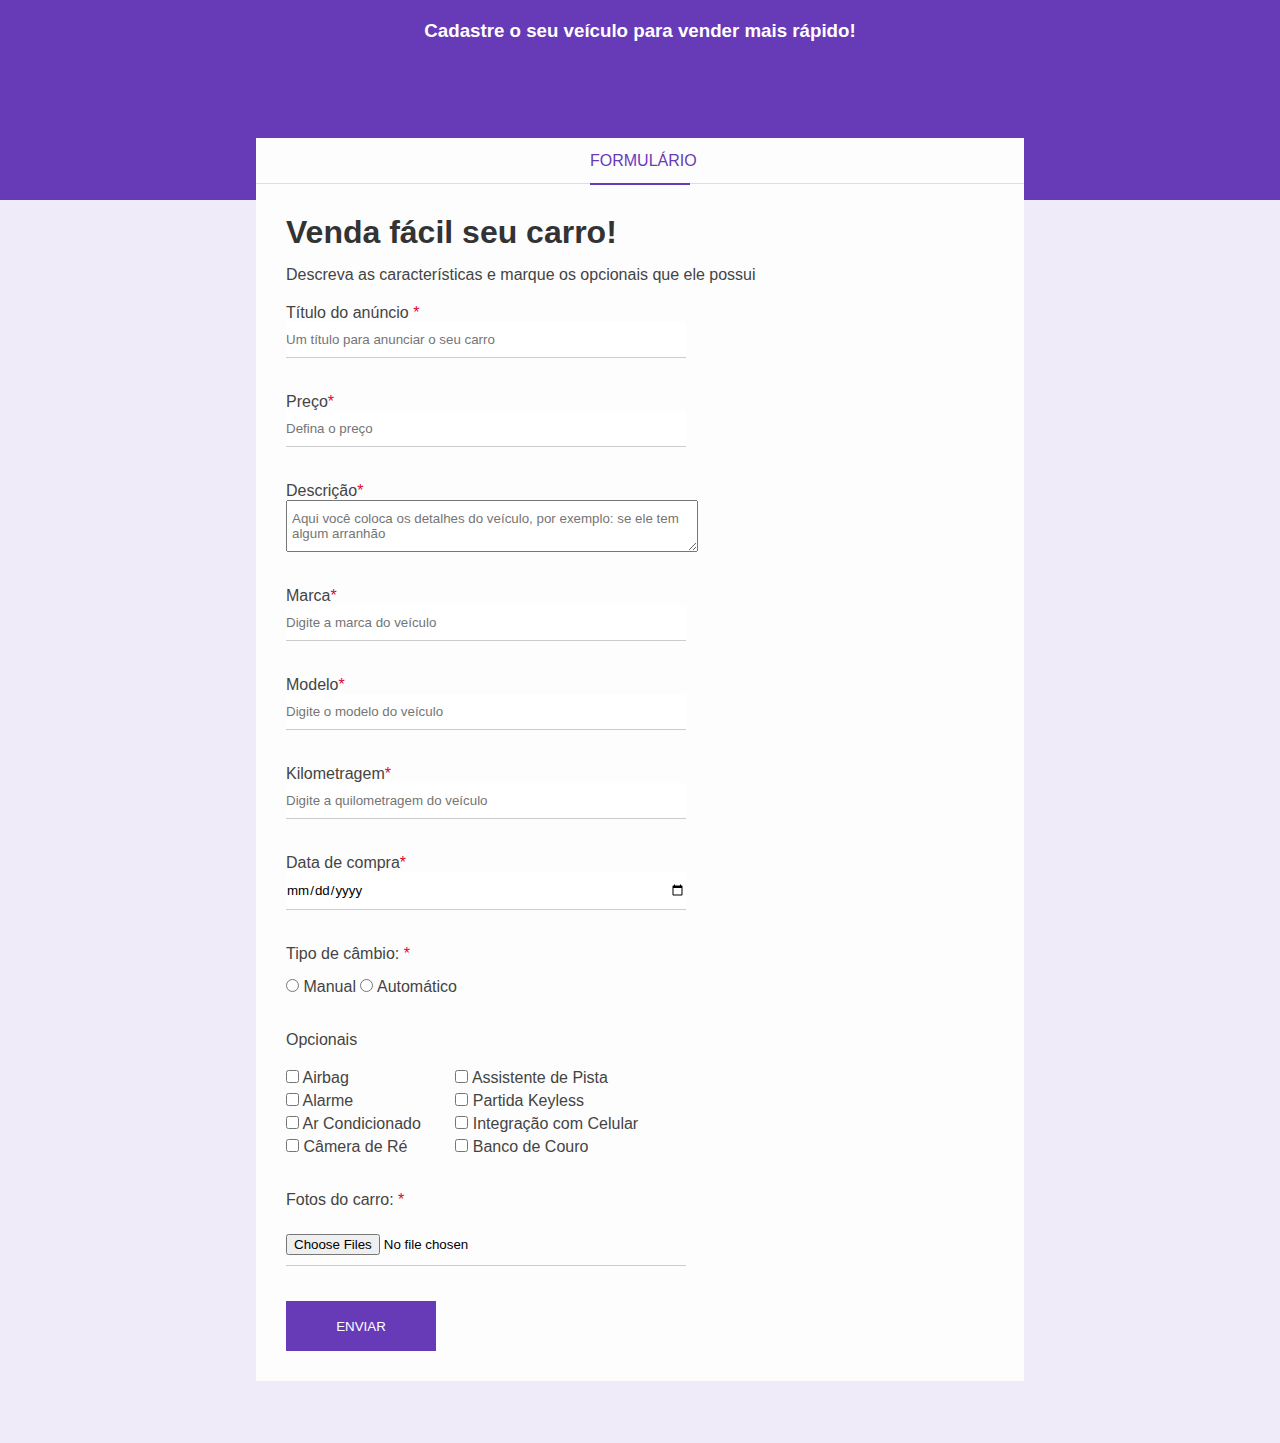
<file: 6_FORM_PROJECT/index.html>
<!DOCTYPE html>
<html lang="en">
  <head>
    <meta charset="UTF-8" />
    <meta name="viewport" content="width=device-width, initial-scale=1.0" />
    <title>Venda seu carro</title>
    <link rel="stylesheet" href="css/styles.css" />
  </head>
  <body>
    <div class="container">
      <div class="header">
        <h3>Cadastre o seu veículo para vender mais rápido!</h3>
      </div>
      <div class="form-container">
        <div class="form-header">
          <p>Formulário</p>
        </div>
        <div class="form-body">
          <h1 class="form-title">Venda fácil seu carro!</h1>
          <p>
            Descreva as características e marque os opcionais que ele possui
          </p>
          <form>
            <div class="box-input">
              <label for="title"
                >Título do anúncio <span class="required-field">*</span></label
              >
              <input
                type="text"
                name="title"
                id="title"
                class="block"
                placeholder="Um título para anunciar o seu carro"
                minlength="1"
                maxlength="30"
                required
              />
            </div>
            <div class="box-input">
              <label for="price"
                >Preço<span class="required-field">*</span></label
              >
              <input
                type="number"
                name="price"
                id="price"
                class="block"
                placeholder="Defina o preço"
                required
              />
            </div>
            <div class="box-input">
              <label for="description"
                >Descrição<span class="required-field">*</span></label
              >
              <textarea
                name="description"
                id="description"
                class="block"
                placeholder="Aqui você coloca os detalhes do veículo, por exemplo: se ele tem algum arranhão"
              ></textarea>
            </div>
            <div class="box-input">
              <label for="brand"
                >Marca<span class="required-field">*</span></label
              >
              <input
                type="text"
                name="brand"
                id="brand"
                class="block"
                placeholder="Digite a marca do veículo"
                required
              />
            </div>
            <div class="box-input">
              <label for="model"
                >Modelo<span class="required-field">*</span></label
              >
              <input
                type="text"
                name="model"
                id="model"
                class="block"
                placeholder="Digite o modelo do veículo"
                required
              />
            </div>
            <div class="box-input">
              <label for="mileage"
                >Kilometragem<span class="required-field">*</span></label
              >
              <input
                type="number"
                name="mileage"
                id="mileage"
                class="block"
                placeholder="Digite a quilometragem do veículo"
                required
              />
            </div>
            <div class="box-input">
              <label for="purchase_date"
                >Data de compra<span class="required-field">*</span></label
              >
              <input
                type="date"
                name="purchase_date"
                id="purchase_date"
                class="block"
                required
              />
            </div>
            <div class="box-input">
              <p>Tipo de câmbio: <span class="required-field">*</span></p>
              <input type="radio" id="manual" name="gear" />
              <label for="manual">Manual</label>
              <input type="radio" id="manual" name="gear" />
              <label for="auto">Automático</label>
            </div>
            <div class="optional-box">
              <p>Opcionais</p>
              <ul class="optional-list">
                <li>
                  <input
                    type="checkbox"
                    id="airbag"
                    name="optional[]"
                    value="airbag"
                  />
                  <label for="airbag">Airbag</label>
                </li>
                <li>
                  <input
                    type="checkbox"
                    id="alarm"
                    name="optional[]"
                    value="alarm"
                  />
                  <label for="alarm">Alarme</label>
                </li>
                <li>
                  <input type="checkbox" id="ac" name="optional[]" value="ac" />
                  <label for="ac">Ar Condicionado</label>
                </li>
                <li>
                  <input
                    type="checkbox"
                    id="reverse_camera"
                    name="optional[]"
                    value="reverse_camera"
                  />
                  <label for="reverse_camera">Câmera de Ré</label>
                </li>
              </ul>
            </div>
            <div class="optional-box">
              <ul class="optional-list">
                <li>
                  <input
                    type="checkbox"
                    id="lane_assist"
                    name="optional[]"
                    value="lane_assist"
                  />
                  <label for="lane_assist">Assistente de Pista</label>
                </li>
                <li>
                  <input
                    type="checkbox"
                    id="keyless"
                    name="optional[]"
                    value="keyless"
                  />
                  <label for="keyless">Partida Keyless</label>
                </li>
                <li>
                  <input
                    type="checkbox"
                    id="smartphone"
                    name="optional[]"
                    value="smartphone"
                  />
                  <label for="smartphone">Integração com Celular</label>
                </li>
                <li>
                  <input
                    type="checkbox"
                    id="leather_seat"
                    name="optional[]"
                    value="leather_seat"
                  />
                  <label for="leather_seat">Banco de Couro</label>
                </li>
              </ul>
            </div>
            <div class="box-input">
              <p>Fotos do carro: <span class="required-field">*</span></p>
              <input
                type="file"
                multiple
                accept="image/png, image/jpg"
                id="images"
                name="images"
                required
              />
            </div>
            <input type="submit" value="Enviar" class="btn-submit" />
          </form>
        </div>
      </div>
    </div>
  </body>
</html>
</file>
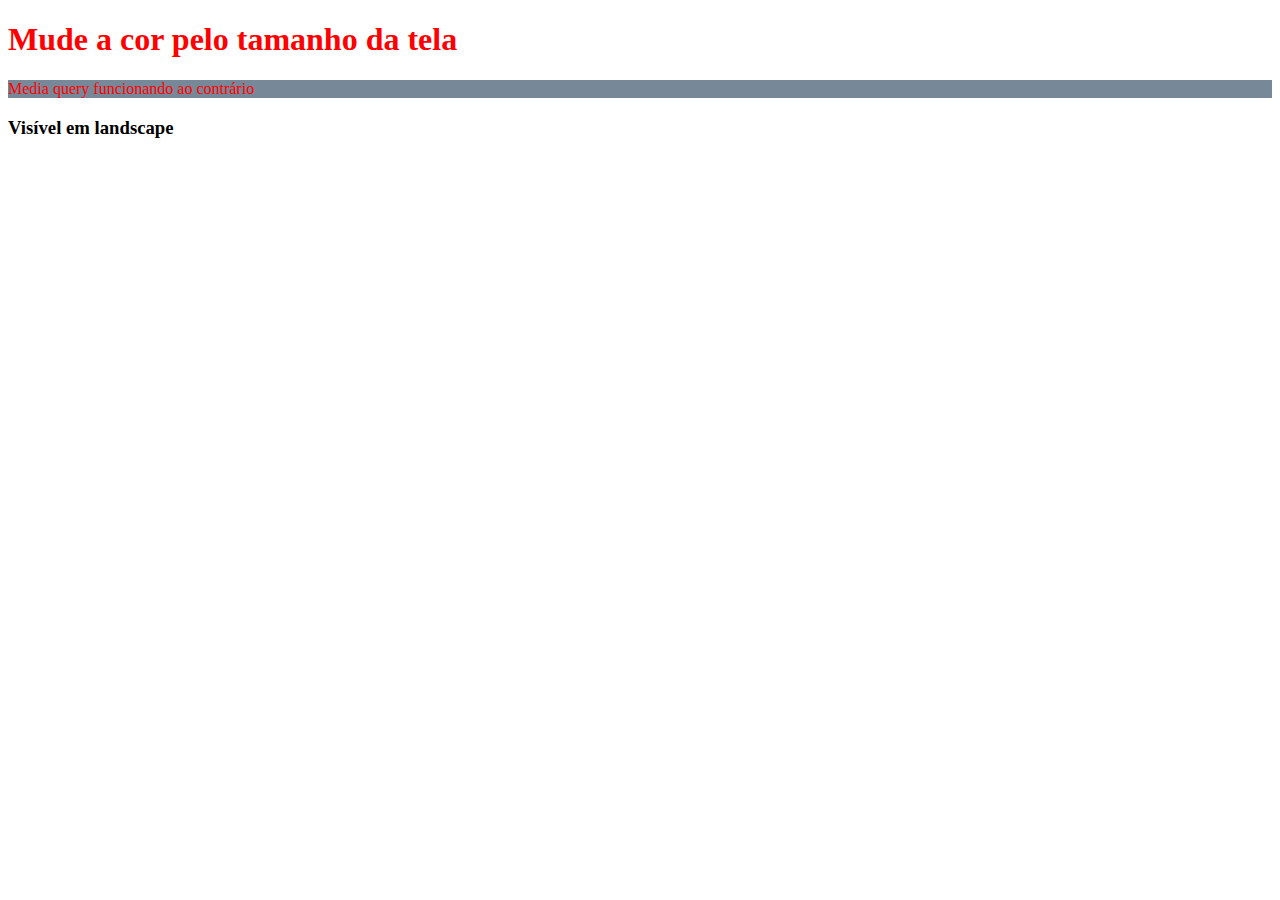
<file: 7_RESPONSIVIDADE/index.html>
<!DOCTYPE html>
<html lang="en">
  <head>
    <meta charset="UTF-8" />
    <!-- 1 - Meta tag de responsividade -->
    <meta name="viewport" content="width=device-width, initial-scale=1.0" />
    <title>Responsividade</title>
    <link rel="stylesheet" href="css/styles.css" />
  </head>
  <body>
    <!-- 2 - Media query -->
    <h1>Mude a cor pelo tamanho da tela</h1>
    <!-- 3 - min width -->
    <p>Media query funcionando ao contrário</p>
    <!-- 4 - landscape -->
    <h3>Visível em landscape</h3>
  </body>
</html>
</file>
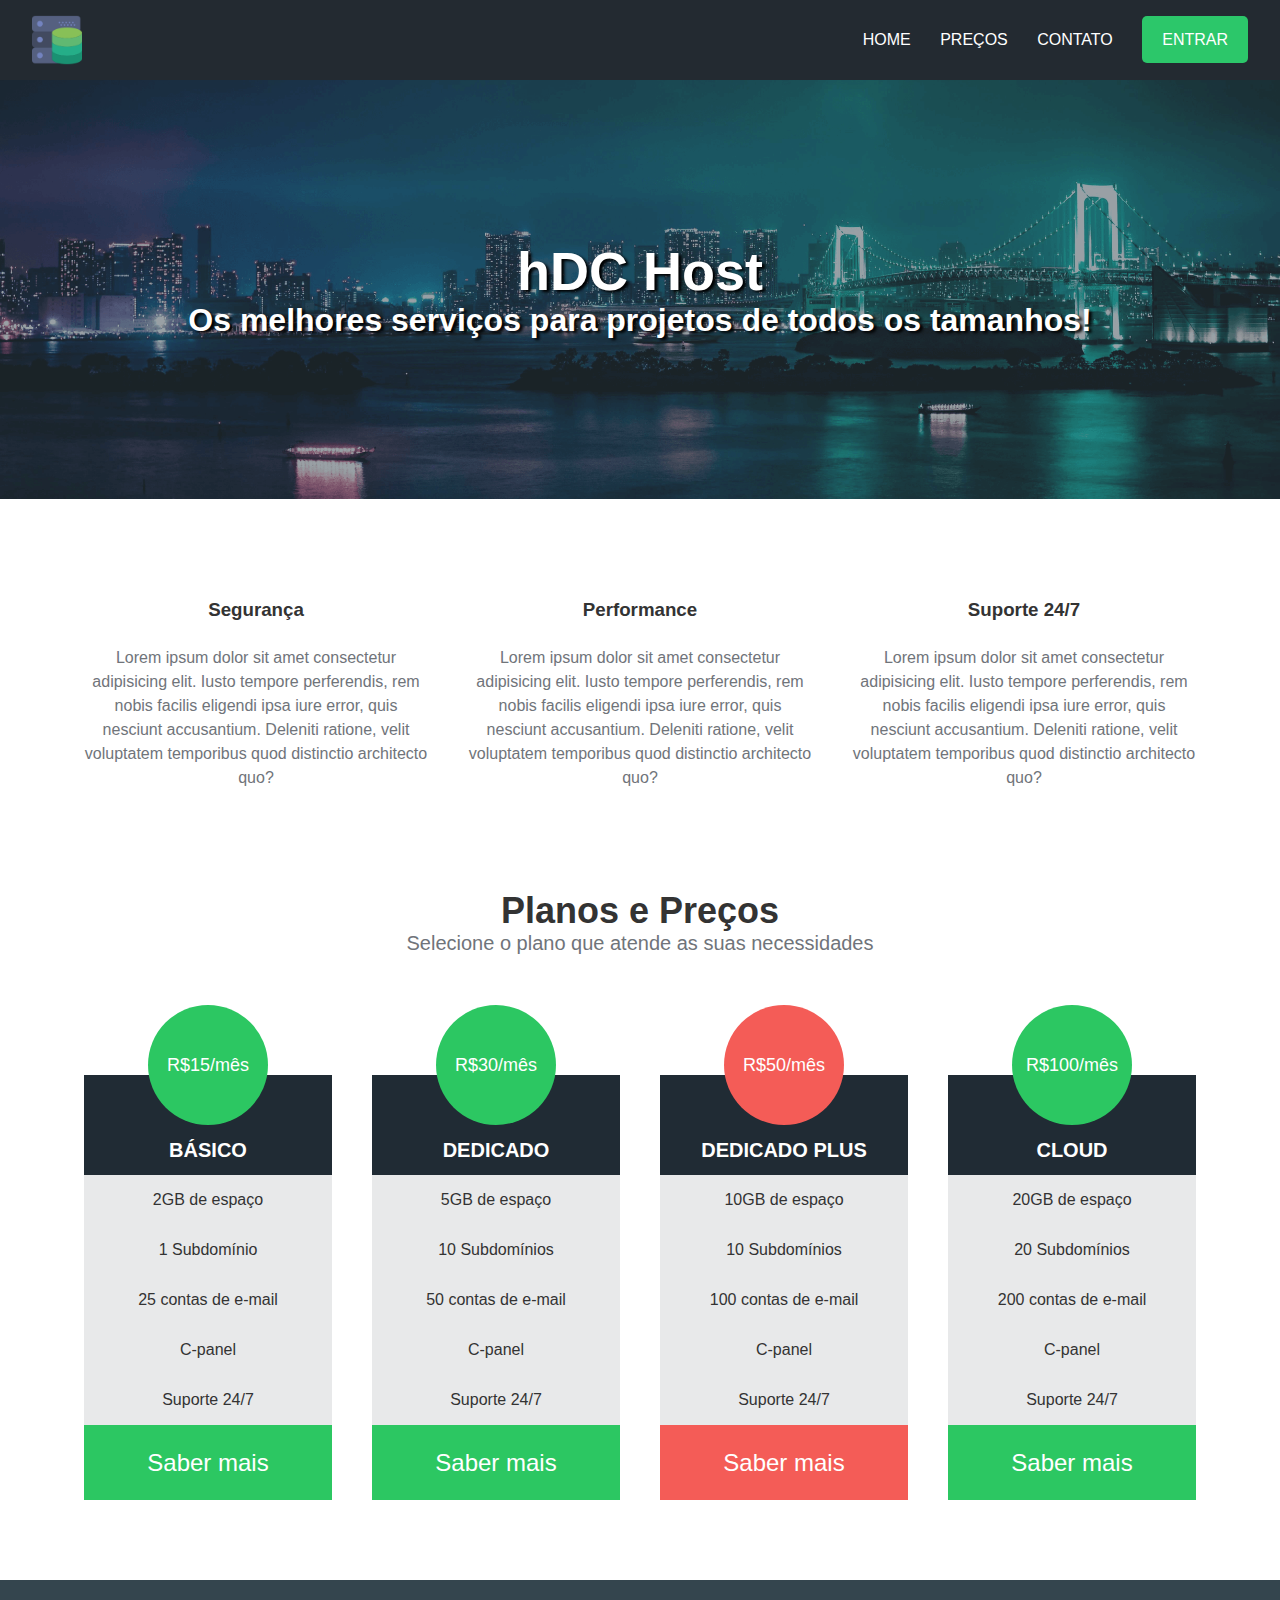
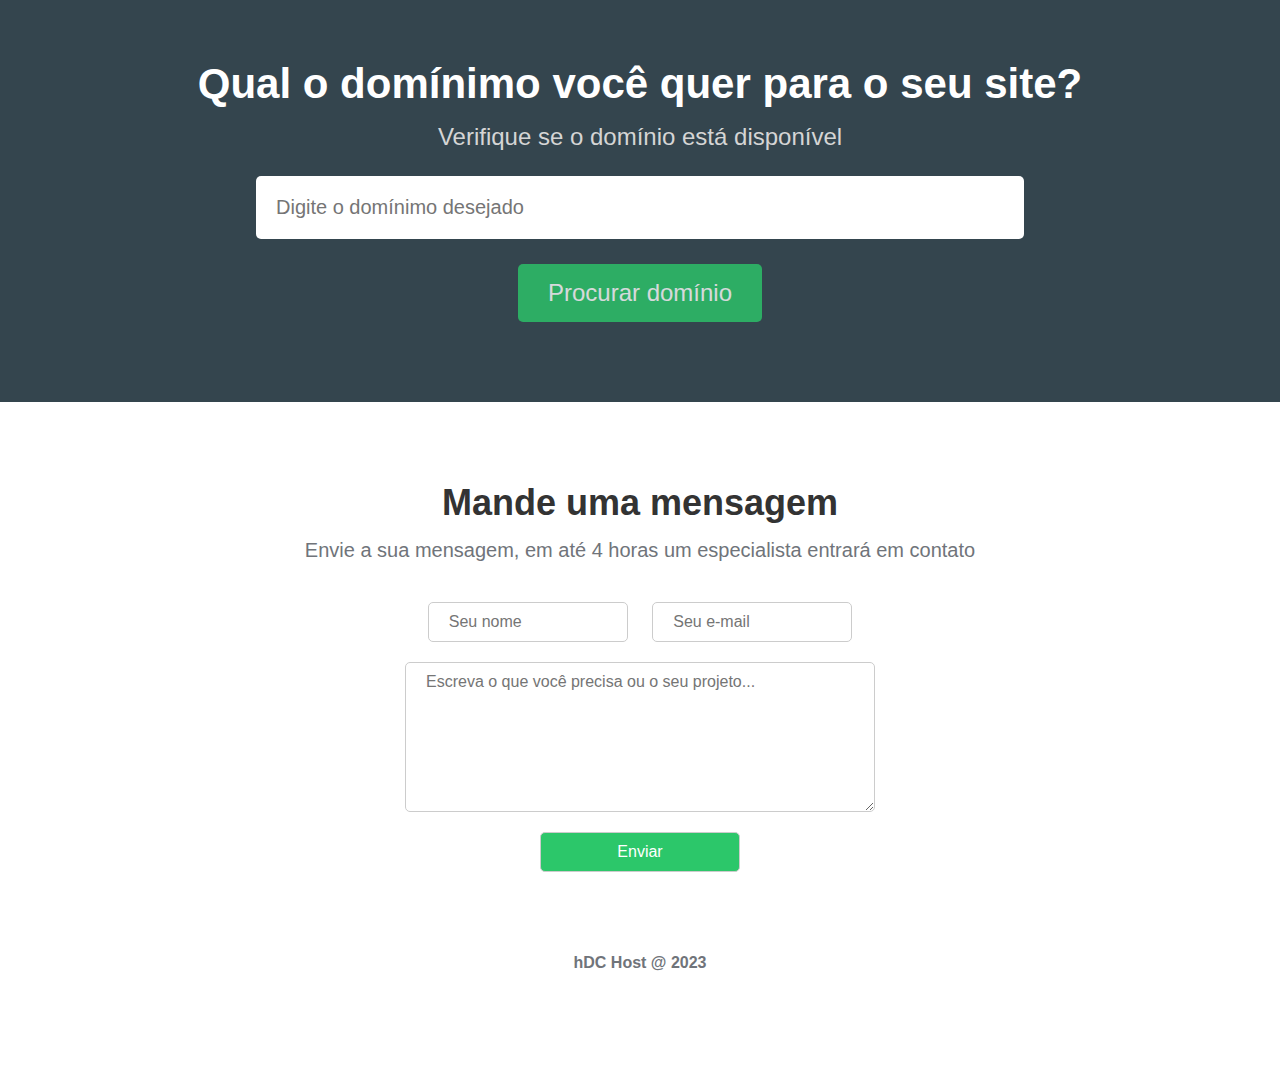
<file: 8_HDC_HOST/index.html>
<!DOCTYPE html>
<html lang="en">
  <head>
    <meta charset="UTF-8" />
    <meta name="viewport" content="width=device-width, initial-scale=1.0" />
    <title>hDC HOST</title>
    <!-- Ícones -->
    <link
      rel="stylesheet"
      href="https://cdnjs.cloudflare.com/ajax/libs/font-awesome/6.4.2/css/all.min.css"
      integrity="sha512-z3gLpd7yknf1YoNbCzqRKc4qyor8gaKU1qmn+CShxbuBusANI9QpRohGBreCFkKxLhei6S9CQXFEbbKuqLg0DA=="
      crossorigin="anonymous"
      referrerpolicy="no-referrer"
    />
    <!-- Estilos -->
    <link rel="stylesheet" href="css/styles.css" />
  </head>
  <body>
    <div class="container">
      <div class="navbar-container">
        <nav>
          <a href="#">
            <img src="img/hdchostlogo.png" alt="hDC Host" class="logo" />
          </a>
          <ul class="navbar-items">
            <li>
              <a href="#">Home</a>
            </li>
            <li>
              <a href="#">Preços</a>
            </li>
            <li>
              <a href="#">Contato</a>
            </li>
            <li>
              <a href="#" class="default-btn">Entrar</a>
            </li>
          </ul>
        </nav>
      </div>
      <main>
        <div class="main-banner">
          <h1>hDC Host</h1>
          <p>Os melhores serviços para projetos de todos os tamanhos!</p>
        </div>
        <section class="services-container">
          <ul>
            <li>
              <i class="fas fa-shield-alt"></i>
              <h3>Segurança</h3>
              <p>
                Lorem ipsum dolor sit amet consectetur adipisicing elit. Iusto
                tempore perferendis, rem nobis facilis eligendi ipsa iure error,
                quis nesciunt accusantium. Deleniti ratione, velit voluptatem
                temporibus quod distinctio architecto quo?
              </p>
            </li>
            <li>
              <i class="fas fa-rocket"></i>
              <h3>Performance</h3>
              <p>
                Lorem ipsum dolor sit amet consectetur adipisicing elit. Iusto
                tempore perferendis, rem nobis facilis eligendi ipsa iure error,
                quis nesciunt accusantium. Deleniti ratione, velit voluptatem
                temporibus quod distinctio architecto quo?
              </p>
            </li>
            <li>
              <i class="fas fa-comments"></i>
              <h3>Suporte 24/7</h3>
              <p>
                Lorem ipsum dolor sit amet consectetur adipisicing elit. Iusto
                tempore perferendis, rem nobis facilis eligendi ipsa iure error,
                quis nesciunt accusantium. Deleniti ratione, velit voluptatem
                temporibus quod distinctio architecto quo?
              </p>
            </li>
          </ul>
        </section>
        <section class="pricing-container">
          <h2>Planos e Preços</h2>
          <p>Selecione o plano que atende as suas necessidades</p>
          <div class="plans-container">
            <div class="plan">
              <ul>
                <li class="price">R$15/mês</li>
                <li class="plan-name">Básico</li>
                <li>2GB de espaço</li>
                <li>1 Subdomínio</li>
                <li>25 contas de e-mail</li>
                <li>C-panel</li>
                <li>Suporte 24/7</li>
                <li class="plan-btn">Saber mais</li>
              </ul>
            </div>
            <div class="plan">
              <ul>
                <li class="price">R$30/mês</li>
                <li class="plan-name">Dedicado</li>
                <li>5GB de espaço</li>
                <li>10 Subdomínios</li>
                <li>50 contas de e-mail</li>
                <li>C-panel</li>
                <li>Suporte 24/7</li>
                <li class="plan-btn">Saber mais</li>
              </ul>
            </div>
            <div class="plan">
              <ul>
                <li class="price recommended">R$50/mês</li>
                <li class="plan-name">Dedicado Plus</li>
                <li>10GB de espaço</li>
                <li>10 Subdomínios</li>
                <li>100 contas de e-mail</li>
                <li>C-panel</li>
                <li>Suporte 24/7</li>
                <li class="plan-btn recommended">Saber mais</li>
              </ul>
            </div>
            <div class="plan">
              <ul>
                <li class="price">R$100/mês</li>
                <li class="plan-name">Cloud</li>
                <li>20GB de espaço</li>
                <li>20 Subdomínios</li>
                <li>200 contas de e-mail</li>
                <li>C-panel</li>
                <li>Suporte 24/7</li>
                <li class="plan-btn">Saber mais</li>
              </ul>
            </div>
          </div>
        </section>
        <section class="searchdomain-container">
          <h2>Qual o domínimo você quer para o seu site?</h2>
          <p>Verifique se o domínio está disponível</p>
          <form>
            <input
              type="text"
              name="domain"
              id="domain"
              placeholder="Digite o domínimo desejado"
            />
            <input type="submit" value="Procurar domínio" />
          </form>
        </section>
        <section class="contact-container">
          <h2>Mande uma mensagem</h2>
          <p>
            Envie a sua mensagem, em até 4 horas um especialista entrará em
            contato
          </p>
          <form>
            <input type="text" name="name" id="name" placeholder="Seu nome" />
            <input
              type="email"
              name="email"
              id="email"
              placeholder="Seu e-mail"
            />
            <textarea
              name="message"
              id="message"
              placeholder="Escreva o que você precisa ou o seu projeto..."
            ></textarea>
            <input type="submit" value="Enviar" />
          </form>
        </section>
      </main>
      <footer>
        <p>hDC Host @ 2023</p>
      </footer>
    </div>
  </body>
</html>
</file>
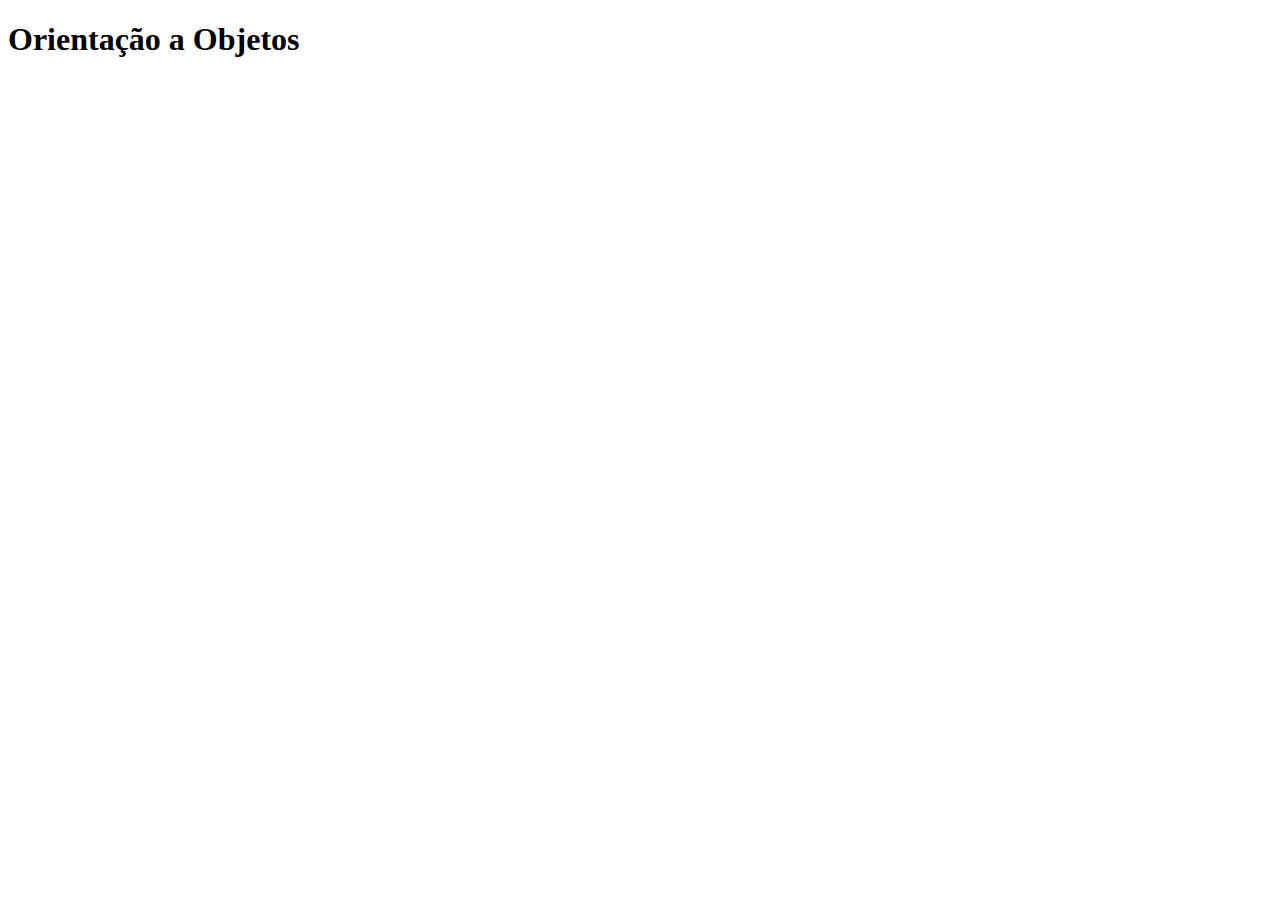
<file: JAVASCRIPT/06_OOP/index.html>
<!DOCTYPE html>
<html lang="en">
  <head>
    <meta charset="UTF-8" />
    <meta name="viewport" content="width=device-width, initial-scale=1.0" />
    <title>Orientação a Objetos</title>
    <script defer src="js/scripts.js"></script>
  </head>
  <body>
    <h1>Orientação a Objetos</h1>
  </body>
</html>
</file>
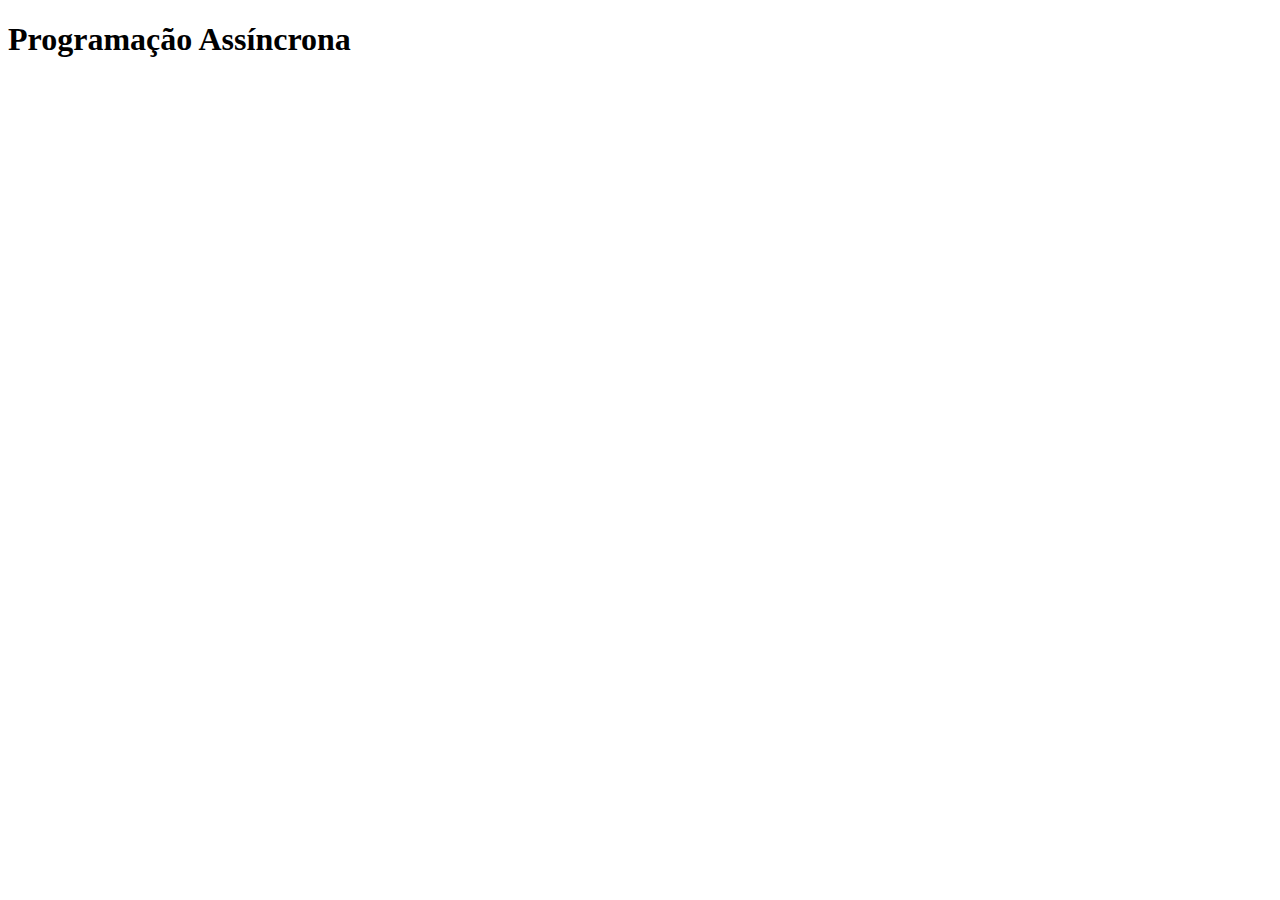
<file: JAVASCRIPT/08_ASYNC/index.html>
<!DOCTYPE html>
<html lang="en">
  <head>
    <meta charset="UTF-8" />
    <meta http-equiv="X-UA-Compatible" content="IE=edge" />
    <meta name="viewport" content="width=device-width, initial-scale=1.0" />
    <title>Programação Assíncrona em JS</title>
    <script src="js/scripts.js"></script>
  </head>
  <body>
    <h1>Programação Assíncrona</h1>
  </body>
</html>
</file>
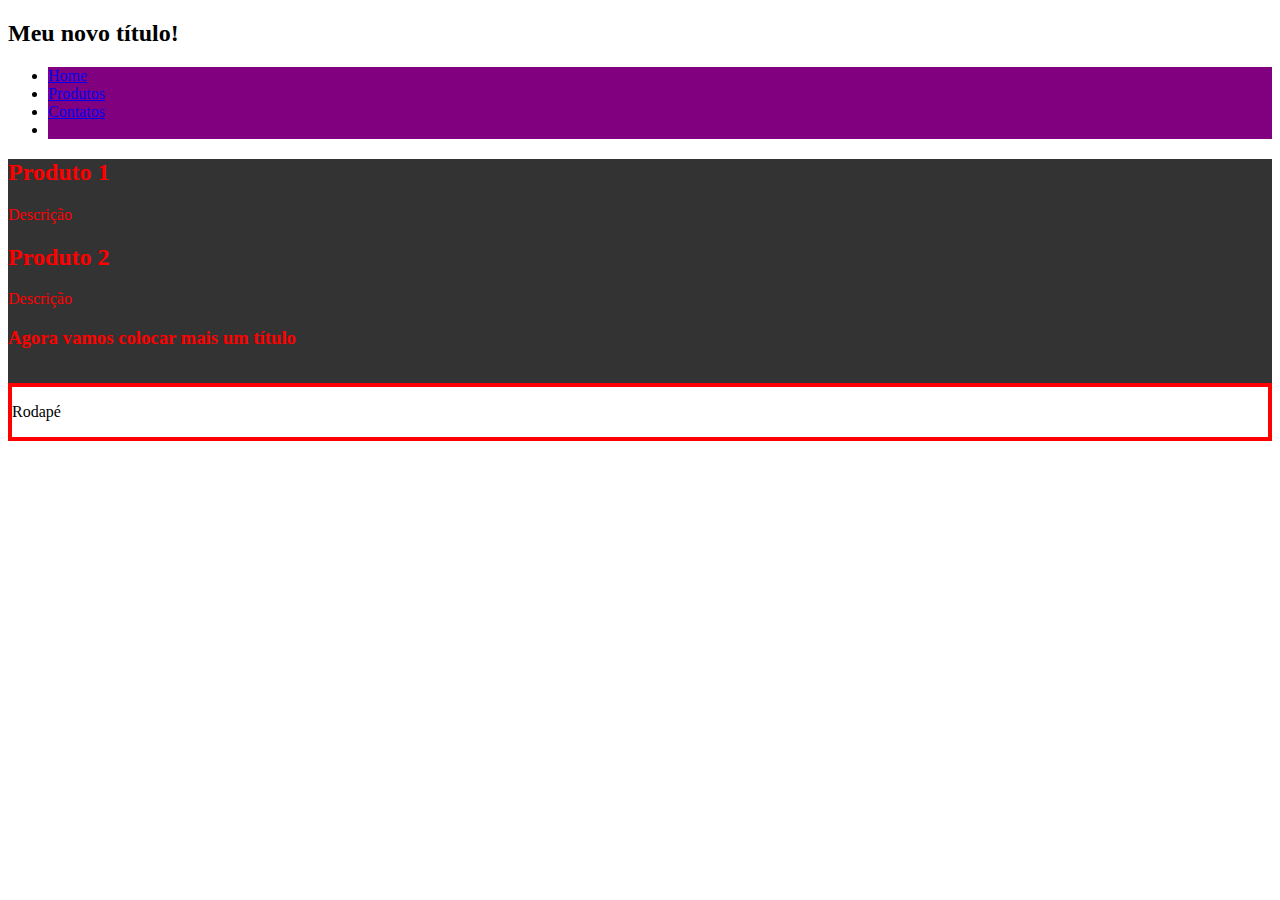
<file: JAVASCRIPT/09_DOM/index.html>
<!DOCTYPE html>
<html lang="en">
  <head>
    <meta charset="UTF-8" />
    <meta name="viewport" content="width=device-width, initial-scale=1.0" />
    <title>DOM</title>
    <link rel="stylesheet" href="css/styles.css" />
    <script src="js/scripts.js" defer></script>
  </head>
  <body>
    <header>
      <h1 id="title">Título</h1>
      <nav>
        <ul>
          <li><a href="#">Home</a></li>
          <li><a href="#">Produtos</a></li>
          <li><a href="#">Contatos</a></li>
        </ul>
      </nav>
    </header>
    <main id="main-container">
      <div class="product">
        <h2>Produto 1</h2>
        <p>Descrição</p>
      </div>
      <div class="product">
        <h2>Produto 2</h2>
        <p>Descrição</p>
      </div>
    </main>
    <footer class="rodape">
      <p>Rodapé</p>
    </footer>
  </body>
</html>
</file>
<file: 3_CSS/css/styles.css>
/* 4 - External  */
body {
  padding-bottom: 500px;
}

h3 {
  color: green;
}

/* p {
  color: blueviolet;
} */

/* Algum comentario */
/* Mais um comentario */
/* Terceiro comentario */

/* Classes */
.paragraph {
  background-color: #000;
  color: aqua;
  padding: 5px;
}

/* ids */
#exclusive-title {
  background-color: purple;
  color: yellow;
  padding: 10px;
  font-size: 40px;
}

/* Ordem das regras */
h2 {
  border-bottom: 2px solid red;
}

.titulo {
  border-bottom: 3px solid blue;
}

#algum-titulo {
  border-bottom: 4px solid green;
}

/* Nome de cores */
.color-name {
  color: crimson;
}

/* Hex */
.hex {
  color: #55a398;
}

.hex-2 {
  color: #33b689;
}

/* Aprofundando em hex */
.simple-hex {
  color: #333;
}

.simple-hex-2 {
  color: #a5f;
}

/* RGB */
.rgb {
  color: rgb(255, 0, 0);
}

.mixed-rgb {
  color: rgb(199, 21, 47);
}

/* RGBA */
.rgba {
  color: rgba(100, 199, 45, 0.3);
}

/* HSL */
.hsl {
  color: hsl(100, 20%, 50%);
}

.hsl-2 {
  color: hsl(201, 44%, 69%);
}

/* Background */
.bg {
  background-color: #000;
  color: yellow;
}

.bg-2 {
  background-color: rgb(200, 20, 40);
  color: #00eaff;
}

/* Background Opacity */
.bg-opacity {
  background-color: green;
  opacity: 0.02;
}

.bg-opacity-2 {
  background-color: #999;
  color: #000;
  opacity: 0.08;
}

/* Rgba com opacidade */
.rgba-opacity {
  background-color: rgba(90, 120, 20, 0.2);
  color: #000;
}

/* BG image */
.bg-image {
  background-image: url("../img/nature.jpg");
  padding: 10px;
  color: #fff;
}

/* Centralizando bg image*/
.not-centered-bg,
.centered-bg {
  height: 400px;
  width: 400px;
  background-image: url("../img/bridge.jpg");
}

.centered-bg {
  background-position: center;
  background-size: cover;
}

/* largura e altura */
.height-width {
  height: 200px;
  width: 100px;
  background-color: red;
}

.height-width-2 {
  height: 300px;
  background-color: #333;
}

/* Padding */
.without-padding,
.padding {
  background-color: #111;
  color: #fff;
}

.padding {
  background-color: #333;
  padding: 20px;
}

/* Padding individual */
.padding-individual {
  background-color: #222;
  color: #fff;
  padding-top: 5px;
  padding-left: 10px;
  padding-right: 20px;
  padding-bottom: 40px;
}

/* Shorthand padding */
.shorthand-padding {
  background-color: #444;
  padding: 6px 12px 18px 24px;
}

.shorthand-padding-2 {
  background-color: #555;
  padding: 10px 20px;
  /* padding: 10px 20px 10px 20px; */
}

/* Padding com width */
.without-border-box {
  background-color: #444;
  color: #fff;
  width: 400px;
  padding: 50px;
}

.border-box {
  background-color: #666;
  color: #fff;
  width: 400px;
  padding: 50px;
  box-sizing: border-box;
}

/* Border */
.border {
  border: 5px solid red;
  padding: 10px;
}

.border-2 {
  border: 2px dotted #931;
  padding: 25px;
}

/* Borda individual */
.border-left {
  border-left: 3px solid red;
  background-color: #222;
  padding: 25px;
}

.border-bottom {
  border-bottom: 5px double #399;
  background-color: #222;
  padding: 20px;
}

/* Borda arredondada */
.rounded-p {
  border: 4px solid blue;
  background-color: #000;
  color: blue;
  padding: 15px;
  border-radius: 15px;
}

.rounded-p-2 {
  background-color: #000;
  color: blue;
  padding: 15px;
  border-radius: 25px;
}

/* margem */
.margin {
  margin: 10px;
  background-color: #222;
}

.margin-top {
  margin-top: 50px;
  background-color: #444;
  padding: 10px;
}

.margin-shorthand {
  background-color: #666;
  margin: 5px 10px 15px 20px;
}

/* box model */
.box-model {
  margin: 20px;
  padding: 15px 25px;
  border: 3px solid #845;
  border-radius: 7px;
  width: 200px;
  height: 400px;
}

/* desafio 3*/
#box-model-desafio {
  margin: 40px;
  padding: 12px 18px;
  border: 4px solid rgb(21, 94, 136);
  outline: 4px solid purple;
  border-radius: 15px;
  width: 220px;
  height: 440px;
  background-color: #123;
}

.our-text {
  background-color: #00eaff;
  color: #fff;
  border: none;
}

/* text align*/
.text-alignment {
  text-align: right;
}

.container-center {
  text-align: center;
  width: 300px;
  border: 1px solid red;
}

/* text decoration */
.underline {
  text-decoration: underline;
}

.line-trough {
  text-decoration: line-through;
}

.remove-underline {
  text-decoration: none;
  color: red;
}

/* text trasnform */
.upper {
  text-transform: uppercase;
}

.lower {
  text-transform: lowercase;
}

/* letter spacing*/
.spacing {
  letter-spacing: 5px;
}

/* Fontes */
.serif {
  font-family: Georgia;
}

.sans-serif {
  font-family: Helvetica;
}

.monospace {
  font-family: "Courier New";
}

.cursive {
  font-family: cursive;
}

.fantasy {
  font-family: fantasy;
}

/* font style */
.italic {
  font-style: italic;
}

.oblique {
  font-style: oblique;
}

/* font weight */
.thin,
.bold,
.bolder {
  font-family: Helvetica;
}

.thin {
  font-weight: 100;
}

.bold {
  font-weight: 600;
}

.bolder {
  font-weight: 900;
}

/* Font size */
.small {
  font-size: 6px;
}

.big {
  font-size: 78px;
}

/* Display */
.inline-box {
  width: 50px;
  height: 50px;
  background-color: #4f8;
  margin: 10px;
  display: inline-block;
}

.block {
  background-color: #333;
  display: block;
  margin: 10px;
}

.invisible {
  display: none;
}

/* static */
.static {
  position: static;
  background-color: #391;
  color: #fff;
  width: 100px;
  height: 100px;
}

/* Relative */
.relative {
  position: relative;
  background-color: #224;
  color: #fff;
  width: 100px;
  height: 100px;
  top: 100px;
  left: 40px;
}

/* Absolute */
.absolute {
  position: absolute;
  background-color: #964;
  color: #fff;
  width: 100px;
  height: 100px;
  top: 2px;
  right: 2px;
}

/* Absolute e relative */
.relative-container {
  width: 300px;
  height: 300px;
  border: 1px solid red;
  margin-top: 120px;
  position: relative;
}

.absolute-1,
.absolute-2 {
  width: 50px;
  height: 50px;
  background-color: #422;
  position: absolute;
}

.absolute-1 {
  top: 10px;
  left: 10px;
}

.absolute-2 {
  bottom: 10px;
  right: 10px;
}

/* Fixed */
.fixed {
  width: 100px;
  height: 100px;
  background-color: #851;
  border: 1px solid blue;
  position: fixed;
  top: 50px;
  right: 100px;
}

/* sticky */
.sticky {
  width: 100px;
  height: 100px;
  background-color: #994;
  border: 1px solid green;
  position: sticky;
  top: 10px;
}

/* z index */
.absolute-3,
.absolute-4,
.absolute-5 {
  width: 50px;
  height: 50px;
  background-color: #123;
  position: absolute;
}

.absolute-3 {
  top: 0;
  left: 0;
  z-index: 3;
}

.absolute-4 {
  top: 10px;
  left: 10px;
  background-color: #246;
  z-index: 20;
}

.absolute-5 {
  top: 40px;
  left: 40px;
  background-color: #453;
  z-index: 1;
}
</file>
<file: 3_CSS/css/lists.css>
ul {
  border: 1px solid blue;
  padding: 10px;
}

li {
  color: darkblue;
}
</file>
<file: 3_CSS/css/titles.css>
h4 {
  background-color: teal;
  color: indigo;
  font-size: 50px;
  font-family: Arial, Helvetica, sans-serif;
  font-weight: bold;
}
</file>
<file: 4_TRIBUTO/css/style.css>
html {
  font-family: Helvetica;
  background-color: #e3e3e3;
}

h1:hover {
  transform: scale(1.1);
}

.container {
  max-width: 1100px;
  background-color: #fdfffc;
  position: relative;
  margin: 50px auto;
  padding: 20px 50px;
}

.bold {
  font-weight: bold;
}

/* Header */
.header {
  text-align: center;
}

.main-title {
  font-size: 40px;
}

.main-paragraph {
  font-style: italic;
}

/* Imagem destaque */
.featured-image {
  text-align: center;
  margin-top: 30px;
}

.slash-cover {
  width: 1050px;
  height: 620px;
}

.slash-second {
  width: 1050px;
  height: 658px;
}

/* Biografia */
.biography-container {
  padding: 25px 0;
  margin: 25px 0;
  border-top: 1px dashed #ddd;
  border-bottom: 1px dashed #ddd;
}

/* Quotes */
.quotes-container {
  background-color: #161925;
  color: #fff;
  padding: 30px;
}

.quotes-container blockquote {
  font-weight: bold;
  font-size: 30px;
}

.quotes-container p {
  font-style: italic;
}

/* Curiosidade */
.curiosities-container {
  padding: 25px 0;
  margin: 25px 0;
  border-top: 1px dashed #ddd;
  border-bottom: 1px dashed #ddd;
}

.curiosities-container li {
  height: 30px;
}

/* Imagem bold */
.img-bold {
  font-weight: bold;
  text-align: center;
}
</file>
<file: 5_FORM/css/style.css>
body {
  padding-bottom: 500px;
}

div {
  margin-bottom: 10px;
}

div input,
div label {
  display: block;
}

.radio label,
.radio input,
.radio span {
  display: inline-block;
}
</file>
<file: 7_RESPONSIVIDADE/css/styles.css>
/* 2 - media query */
h1 {
  color: red;
}

@media screen and (max-width: 500px) {
  h1 {
    color: blue;
  }
}

/* 3 - min-width */
p {
  background-color: red;
  color: black;
}

@media screen and (min-width: 800px) {
  p {
    background-color: #789;
    color: red;
  }
}

/* 4 - landscpae */
h3 {
  display: none;
}

@media screen and (orientation: landscape) {
  h3 {
    display: block;
  }
}

/* padrão de breakpoint */
/* 600px e abaixo: celular */
/* 768px ate 600px: tables */
/* 992px ate 768: mini laptops */
/* 992px e acima: laptops e desktop */
/* É comum em projetos profissionais utilizarmos estes valores para desenvolvermos para diferentes dispositivos */
</file>
<file: 8_HDC_HOST/css/styles.css>
/* Geral */
* {
  margin: 0;
  padding: 0;
  font-family: Helvetica;
  box-sizing: border-box;
}

h1,
h2,
h3 {
  color: #333;
}

p {
  color: #70747a;
}

/* Navbar */
.navbar-container {
  width: 100%;
  height: 80px;
  background-color: #232a31;
  padding: 0 2rem;
}

nav {
  position: relative;
}

.logo {
  width: 50px;
  margin-top: 15px;
}

.navbar-items {
  position: absolute;
  right: 0;
  height: 80px;
  line-height: 80px;
  margin: 0;
  display: inline-block;
}

.navbar-items li {
  display: inline-block;
  text-transform: uppercase;
  margin-left: 25px;
}

.navbar-items a {
  color: #fff;
  text-decoration: none;
  transition: 0.5s;
}

.navbar-items a:hover {
  color: #ccc;
}

.default-btn {
  padding: 15px 20px;
  background-color: #2cc76a;
  border-radius: 5px;
}

.navbar-items .default-btn:hover {
  background-color: #22bb5f;
  color: #fff;
}

/* main banner */
.main-banner {
  background-image: url("../img/mainbanner.png");
  background-size: cover;
  background-position: center;
  padding: 10rem 0;
}

.main-banner h1,
.main-banner p {
  color: #fff;
  text-align: center;
  font-weight: bold;
  text-shadow: #000 3px 2px 3px;
}

.main-banner h1 {
  font-size: 54px;
}

.main-banner p {
  font-size: 32px;
}

/* services */
.services-container {
  padding: 5rem 0;
}

.services-container ul {
  display: flex;
  width: 90%;
  margin: 0 auto;
}

.services-container li {
  flex: 1 1 200px;
  list-style: none;
  text-align: center;
  padding: 20px;
}

.fas {
  font-size: 60px;
  margin-bottom: 15px;
}

.fa-shield-alt {
  color: #2cc76a;
}

.fa-rocket {
  color: #ef3f29;
}

.fa-comments {
  color: #ef8f29;
}

.services-container h3 {
  margin-bottom: 25px;
}

.services-container p {
  line-height: 24px;
}

/* prices and plans */
.pricing-container {
  padding-bottom: 5rem;
  text-align: center;
}

.pricing-container h2 {
  font-size: 36px;
}

.pricing-container p {
  font-size: 20px;
}

.plans-container {
  display: flex;
  justify-content: space-between;
  width: 90%;
  margin: 50px auto 0;
}

.plan {
  flex: 1;
  max-width: 275px;
  margin: 0 20px;
}

.plan ul {
  padding: 0;
}

.plan li {
  list-style: none;
  height: 50px;
  line-height: 50px;
  background-color: #e8e9ea;
  color: #333;
}

.plan .price {
  width: 120px;
  height: 120px;
  border-radius: 50%;
  background-color: #2cc762;
  color: #fff;
  text-align: center;
  line-height: 120px;
  margin: 0 auto -50px;
  font-size: 18px;
  position: relative;
}

.plan .plan-name {
  text-transform: uppercase;
  font-size: 20px;
  font-weight: bold;
  color: #fff;
  background-color: #202b34;
  padding: 50px 0;
}

.plan .plan-btn {
  background-color: #2cc762;
  color: #fff;
  font-size: 24px;
  height: 75px;
  line-height: 75px;
  cursor: pointer;
}

.plan .recommended {
  background-color: #f45c57;
}

/* search domain */
.searchdomain-container {
  background-color: #34454e;
  text-align: center;
  padding: 5rem 0;
}

.searchdomain-container h2 {
  color: #fff;
  font-size: 42px;
  margin-bottom: 15px;
}

.searchdomain-container p {
  color: #d5d5d5;
  font-size: 24px;
  margin-bottom: 25px;
}

.searchdomain-container input {
  display: block;
  border: none;
  border-radius: 5px;
  margin: 0 auto;
}

.searchdomain-container input[type="text"] {
  width: 60%;
  padding: 20px;
  font-size: 20px;
  margin-bottom: 25px;
}

.searchdomain-container input[type="submit"] {
  background-color: #2cc76a;
  padding: 15px 30px;
  color: #fff;
  font-size: 24px;
  cursor: pointer;
  opacity: 0.8;
}

.searchdomain-container input[type="submit"]:hover {
  opacity: 1;
}

/* contact form */
.contact-container {
  text-align: center;
  padding: 5rem 0 2rem 0;
}

.contact-container h2 {
  font-size: 36px;
  margin-bottom: 15px;
}

.contact-container p {
  font-size: 20px;
  margin-bottom: 40px;
}

.contact-container input,
.contact-container textarea {
  width: 200px;
  padding: 10px 20px;
  font-size: 16px;
  border-radius: 5px;
  border: 1px solid #ccc;
  margin: 0 10px 20px;
}

.contact-container textarea {
  display: block;
  margin: 0 auto 20px;
  width: 470px;
  height: 150px;
}

.contact-container input[type="submit"] {
  display: block;
  margin: 0 auto;
  background-color: #2cc76a;
  color: #fff;
  cursor: pointer;
}

/* footer */
footer {
  text-align: center;
  font-weight: bold;
  margin: 50px 0 100px;
}

/* responsividade */

/* small laptops a partir de 1100px */
@media (max-width: 1100px) {
  .plans-container {
    width: 95%;
  }

  .plan {
    margin: 0 5px;
  }
}

/* tablet 900px */
@media (max-width: 900px) {
  .main-banner p {
    padding: 0 6rem;
  }

  .searchdomain-container {
    padding: 2rem 4rem;
  }
}

/* celular 576px */
@media (max-width: 576px) {
  html,
  body {
    overflow-x: hidden;
  }

  .navbar-items li {
    font-size: 12px;
    margin-left: 10px;
  }

  .main-banner p {
    padding: 0 2rem;
  }

  .services-container ul {
    flex-direction: column;
  }

  .plans-container {
    flex-direction: column;
    width: 100%;
    padding: 0 2rem;
  }

  .plan {
    width: 100%;
    max-width: 100%;
    margin-bottom: 15px;
  }

  .searchdomain-container h2 {
    font-size: 28px;
  }

  .searchdomain-container input[type="text"] {
    width: 100%;
  }

  .contact-container {
    padding: 3rem 2rem;
  }

  .contact-container input,
  .contact-container textarea {
    width: 100%;
    margin: 10px 0;
  }
}

/*   padding: 15px 30px, muito utilizado para botoes, pois a largura geralmente é maior do que a alturał */
</file>
<file: JAVASCRIPT/09_DOM/css/styles.css>
footer {
  border: 4px solid red;
}
</file>
<file: 6_FORM_PROJECT/css/styles.css>
/* reset */
* {
  margin: 0;
  padding: 0;
  font-family: Arial, Helvetica, sans-serif;
}

body {
  background-color: #f0ebf8;
}

h1,
h2,
h3,
h4,
h5 {
  color: #333;
}

p,
label {
  color: #444;
}

h3 {
  display: flex;
  justify-content: center;
  text-align: center;
}

input {
  border: none;
  border-bottom: 1px solid #ccc;
  padding: 10px 0;
}

input[type="text"],
input[type="number"],
input[type="date"],
input[type="file"],
textarea {
  width: 400px;
}

textarea {
  padding: 10px 5px;
}

/* page header */
.header {
  height: 160px;
  padding: 20px;
  background-color: #673ab7;
}

.header h3 {
  color: #fff;
  margin-top: 0;
}

/* form container */
.form-container {
  background-color: #fdfdfd;
  width: 60%;
  margin: 0 auto;
  position: relative;
  top: -62px;
}

/* form header */
.form-header {
  border-bottom: 1px solid #dfdfdf;
  height: 45px;
}

.form-header p {
  color: #673ab7;
  border-bottom: 2px solid #673ab7;
  width: 100px;
  text-align: center;
  margin: 0 auto;
  text-transform: uppercase;
  height: 45px;
  line-height: 45px;
}

/* form body */
.form-body {
  padding: 30px;
}

.form-title {
  margin-bottom: 15px;
}

.form-body p {
  margin-bottom: 20px;
}

.required-field {
  color: #d80835;
}

.box-input {
  margin-bottom: 35px;
}

.block {
  display: block;
}

.optional-box {
  display: inline-block;
  margin: 0 30px 30px 0;
}

.optional-list li {
  list-style: none;
  margin-bottom: 5px;
}

.box-input p {
  margin-bottom: 15px;
}

.btn-submit {
  background-color: #673ab7;
  color: #fff;
  border: 2px solid transparent;
  width: 150px;
  height: 50px;
  cursor: pointer;
  text-transform: uppercase;
  transition: 0.5s;
}

.btn-submit:hover {
  background-color: #fff;
  border-color: #673ab7;
  color: #673ab7;
}
</file>
